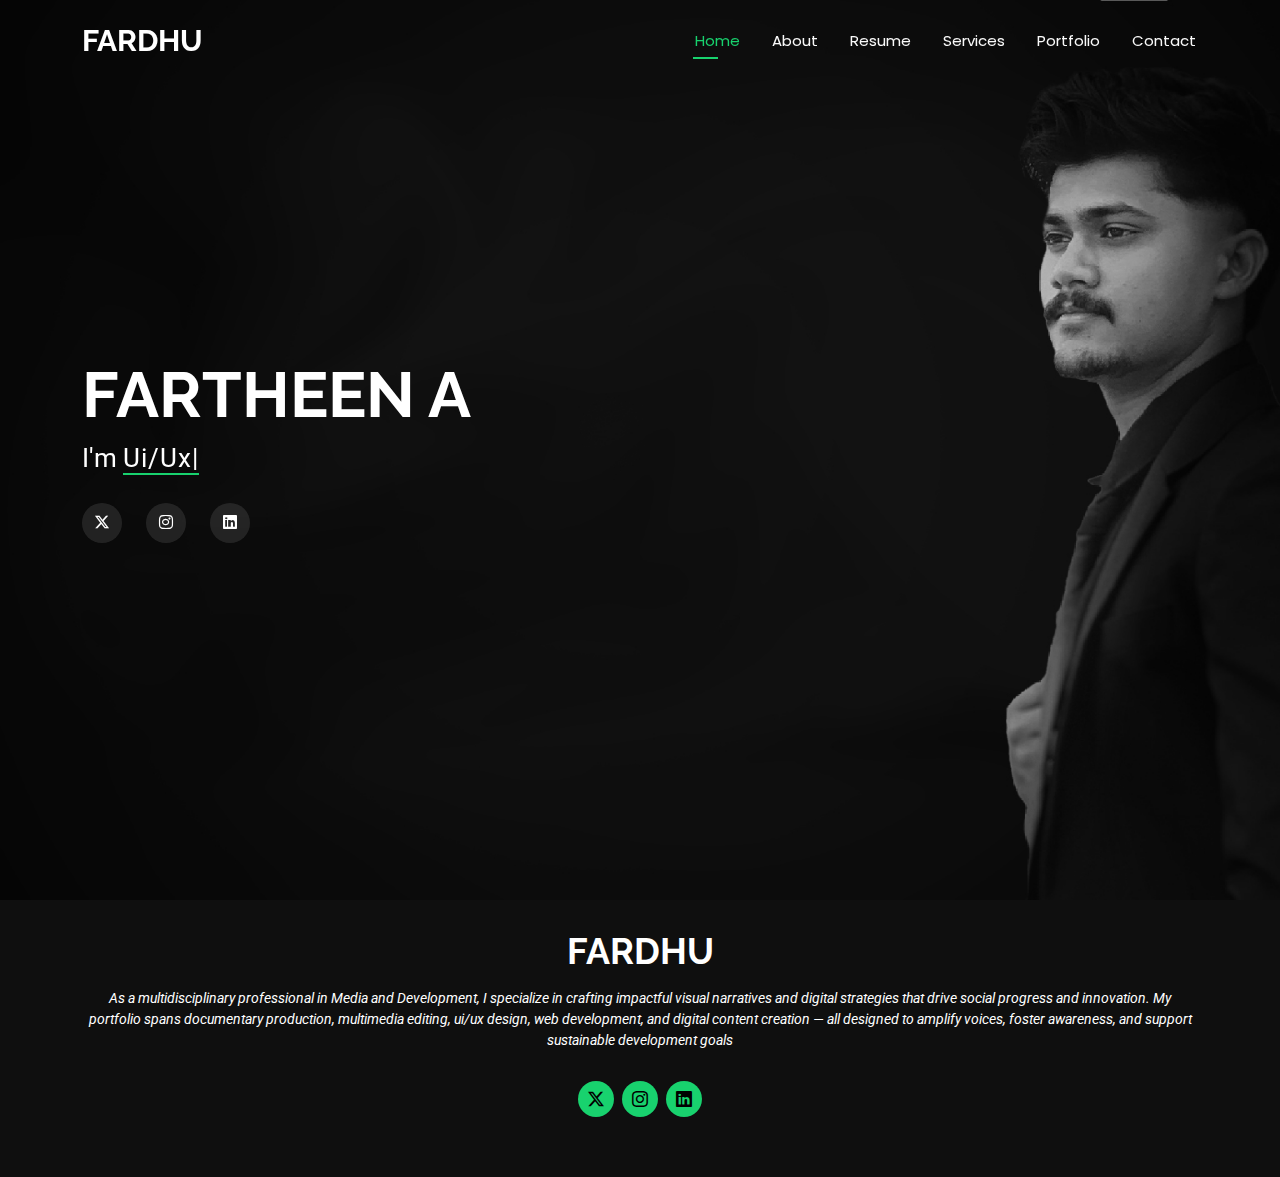
<file: index.html>
<!DOCTYPE html>
<html lang="en">

<head>
  <meta charset="utf-8">
  <meta content="width=device-width, initial-scale=1.0" name="viewport">
  <title>Home</title>
  <meta name="description" content="">
  <meta name="keywords" content="">

  <!-- Favicons -->
  <link href="assets/img/fu.jpg" rel="icon">
  <link href="assets/img/apple-touch-icon.png" rel="apple-touch-icon">

  <!-- Fonts -->
  <link href="https://fonts.googleapis.com" rel="preconnect">
  <link href="https://fonts.gstatic.com" rel="preconnect" crossorigin>
  <link href="https://fonts.googleapis.com/css2?family=Roboto:ital,wght@0,100;0,300;0,400;0,500;0,700;0,900;1,100;1,300;1,400;1,500;1,700;1,900&family=Poppins:ital,wght@0,100;0,200;0,300;0,400;0,500;0,600;0,700;0,800;0,900;1,100;1,200;1,300;1,400;1,500;1,600;1,700;1,800;1,900&family=Raleway:ital,wght@0,100;0,200;0,300;0,400;0,500;0,600;0,700;0,800;0,900;1,100;1,200;1,300;1,400;1,500;1,600;1,700;1,800;1,900&display=swap" rel="stylesheet">

  <!-- Vendor CSS Files -->
  <link href="assets/vendor/bootstrap/css/bootstrap.min.css" rel="stylesheet">
  <link href="assets/vendor/bootstrap-icons/bootstrap-icons.css" rel="stylesheet">
  <link href="assets/vendor/aos/aos.css" rel="stylesheet">
  <link href="assets/vendor/swiper/swiper-bundle.min.css" rel="stylesheet">
  <link href="assets/vendor/glightbox/css/glightbox.min.css" rel="stylesheet">

  <!-- Main CSS File -->
  <link href="assets/css/main.css" rel="stylesheet">

  
</head>

<body class="index-page">

  <header id="header" class="header d-flex align-items-center fixed-top">
    <div class="container-fluid container-xl position-relative d-flex align-items-center justify-content-between">

      <a href="index.html" class="logo d-flex align-items-center">
        <!-- Uncomment the line below if you also wish to use an image logo -->
        <!-- <img src="assets/img/logo.webp" alt=""> -->
        <h1 class="sitename">FARDHU</h1>
      </a>

      <nav id="navmenu" class="navmenu">
        <ul>
          <li><a href="index.html" class="active">Home</a></li>
          <li><a href="about.html">About</a></li>
          <li><a href="resume.html">Resume</a></li>
          <li><a href="services.html">Services</a></li>
          <li><a href="portfolio.html">Portfolio</a></li>
          
          <li><a href="contact.html">Contact</a></li>
        </ul>
        <i class="mobile-nav-toggle d-xl-none bi bi-list"></i>
      </nav>

    </div>
  </header>

  <main class="main">

    <!-- Hero Section -->
    <section id="hero" class="hero section dark-background">
      <div class="overlay" style="background-color: rgba(0, 0, 0, 0.301);">
      <img src="assets/img/Pic 2 (1).jpg" alt="" data-aos="fade-in" >
      </div>

      <div class="container" data-aos="zoom-out" data-aos-delay="100">
        <h2>FARTHEEN A</h2>
        <p>I'm <span class="typed" data-typed-items="Ui/Ux Designer, Web Developer, Web Designer, Video editor, Freelancer, "></span><span class="typed-cursor typed-cursor--blink"></span></p>
        <div class="social-links">
          <a href="https://x.com/fardhu323"><i class="bi bi-twitter-x"></i></a>
          <a href=" https://www.instagram.com/fardhu.__/"><i class="bi bi-instagram"></i></a>
          <a href="https://www.linkedin.com/in/fartheen-a-56745936b"><i class="bi bi-linkedin"></i></a>
        </div>
      </div>

    </section><!-- /Hero Section -->

  </main>

  <footer id="footer" class="footer dark-background">
    <div class="container">
      <h3 class="sitename">FARDHU</h3>
      <p>As a multidisciplinary professional in Media and Development, I specialize in crafting impactful visual narratives and digital strategies that drive social progress and innovation. My portfolio spans documentary production, multimedia editing, ui/ux design, web development, and digital content creation — all designed to amplify voices, foster awareness, and support sustainable development goals</p>
      <div class="social-links d-flex justify-content-center">
        <a href="https://x.com/fardhu323"><i class="bi bi-twitter-x"></i></a>
        <a href="https://www.instagram.com/fardhu.__/"><i class="bi bi-instagram"></i></a>
        <a href="https://www.linkedin.com/in/fartheen-a-56745936b"><i class="bi bi-linkedin"></i></a>
      </div>
     
    </div>
  </footer>

  <!-- Scroll Top -->
  <a href="#" id="scroll-top" class="scroll-top d-flex align-items-center justify-content-center"><i class="bi bi-arrow-up-short"></i></a>

  <!-- Preloader -->
  <div id="preloader"></div>

  <!-- Vendor JS Files -->
  <script src="assets/vendor/bootstrap/js/bootstrap.bundle.min.js"></script>
  <script src="assets/vendor/php-email-form/validate.js"></script>
  <script src="assets/vendor/aos/aos.js"></script>
  <script src="assets/vendor/typed.js/typed.umd.js"></script>
  <script src="assets/vendor/purecounter/purecounter_vanilla.js"></script>
  <script src="assets/vendor/waypoints/noframework.waypoints.js"></script>
  <script src="assets/vendor/swiper/swiper-bundle.min.js"></script>
  <script src="assets/vendor/glightbox/js/glightbox.min.js"></script>
  <script src="assets/vendor/imagesloaded/imagesloaded.pkgd.min.js"></script>
  <script src="assets/vendor/isotope-layout/isotope.pkgd.min.js"></script>

  <!-- Main JS File -->
  <script src="assets/js/main.js"></script>

</body>

</html>
</file>
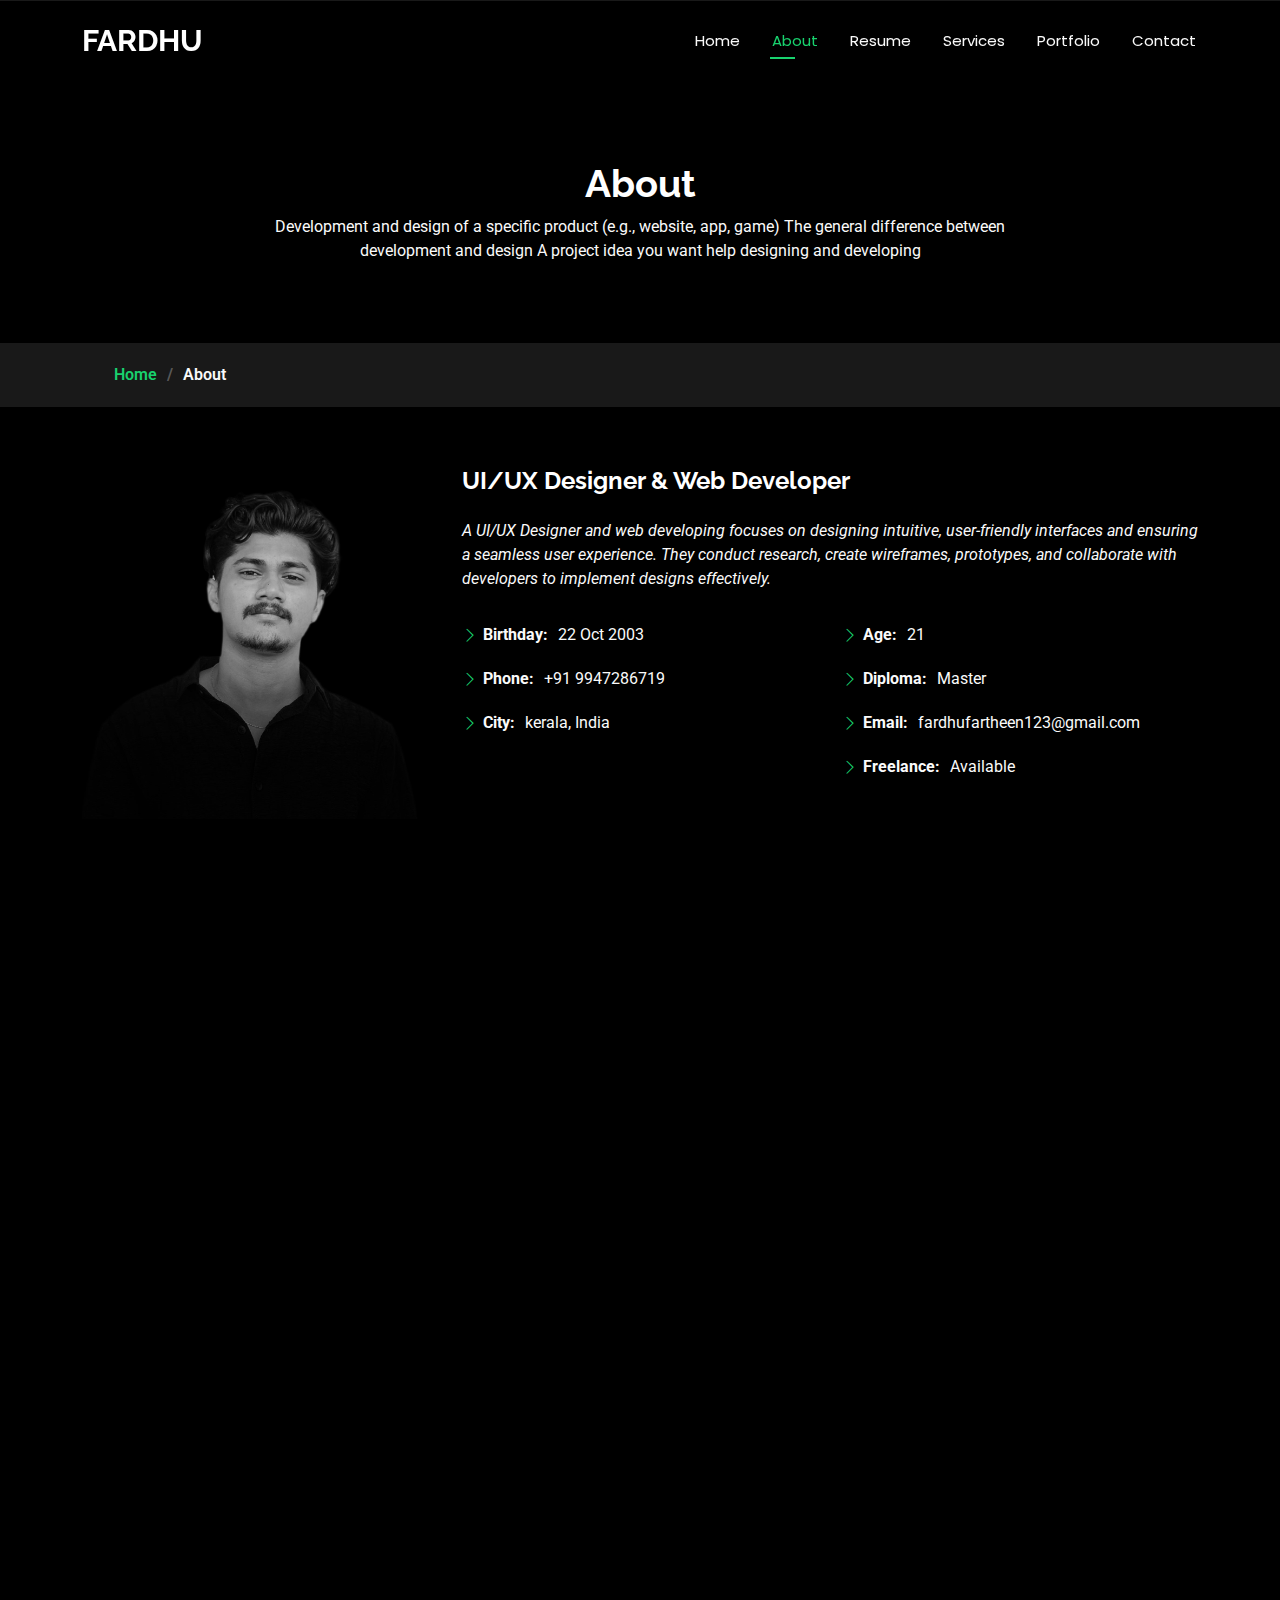
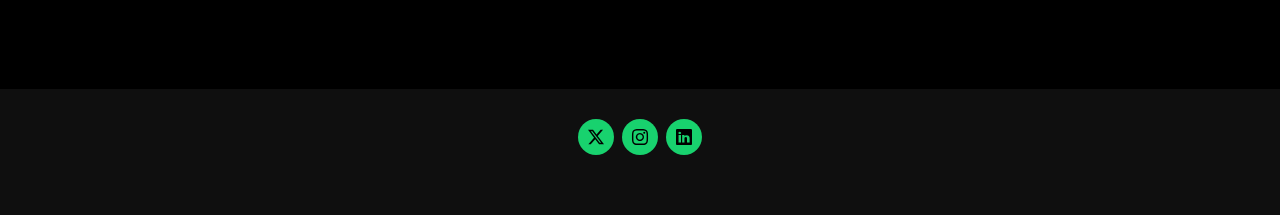
<file: about.html>
<!DOCTYPE html>
<html lang="en">

<head>
  <meta charset="utf-8">
  <meta content="width=device-width, initial-scale=1.0" name="viewport">
  <title>About </title>
  <meta name="description" content="">
  <meta name="keywords" content="">

  <!-- Favicons -->
  <link href="assets/img/fu.jpg" rel="icon">
  <link href="assets/img/apple-touch-icon.png" rel="apple-touch-icon">

  <!-- Fonts -->
  <link href="https://fonts.googleapis.com" rel="preconnect">
  <link href="https://fonts.gstatic.com" rel="preconnect" crossorigin>
  <link href="https://fonts.googleapis.com/css2?family=Roboto:ital,wght@0,100;0,300;0,400;0,500;0,700;0,900;1,100;1,300;1,400;1,500;1,700;1,900&family=Poppins:ital,wght@0,100;0,200;0,300;0,400;0,500;0,600;0,700;0,800;0,900;1,100;1,200;1,300;1,400;1,500;1,600;1,700;1,800;1,900&family=Raleway:ital,wght@0,100;0,200;0,300;0,400;0,500;0,600;0,700;0,800;0,900;1,100;1,200;1,300;1,400;1,500;1,600;1,700;1,800;1,900&display=swap" rel="stylesheet">

  <!-- Vendor CSS Files -->
  <link href="assets/vendor/bootstrap/css/bootstrap.min.css" rel="stylesheet">
  <link href="assets/vendor/bootstrap-icons/bootstrap-icons.css" rel="stylesheet">
  <link href="assets/vendor/aos/aos.css" rel="stylesheet">
  <link href="assets/vendor/swiper/swiper-bundle.min.css" rel="stylesheet">
  <link href="assets/vendor/glightbox/css/glightbox.min.css" rel="stylesheet">

  <!-- Main CSS File -->
  <link href="assets/css/main.css" rel="stylesheet">

  
</head>

<body class="about-page">

  <header id="header" class="header d-flex align-items-center fixed-top">
    <div class="container-fluid container-xl position-relative d-flex align-items-center justify-content-between">

      <a href="index.html" class="logo d-flex align-items-center">
        <!-- Uncomment the line below if you also wish to use an image logo -->
        <!-- <img src="assets/img/logo.webp" alt=""> -->
        <h1 class="sitename">FARDHU</h1>
      </a>

      <nav id="navmenu" class="navmenu">
        <ul>
          <li><a href="index.html">Home</a></li>
          <li><a href="about.html" class="active">About</a></li>
          <li><a href="resume.html">Resume</a></li>
          <li><a href="services.html">Services</a></li>
          <li><a href="portfolio.html">Portfolio</a></li>
          
          <li><a href="contact.html">Contact</a></li>
        </ul>
        <i class="mobile-nav-toggle d-xl-none bi bi-list"></i>
      </nav>

    </div>
  </header>

  <main class="main">

    <!-- Page Title -->
    <div class="page-title" data-aos="fade">
      <div class="heading">
        <div class="container">
          <div class="row d-flex justify-content-center text-center">
            <div class="col-lg-8">
              <h1>About</h1>
              <p class="mb-0">Development and design of a specific product (e.g., website, app, game) The general difference between development and design A project idea you want help designing and developing</p>

            </div>
          </div>
        </div>
      </div>
      <nav class="breadcrumbs">
        <div class="container">
          <ol>
            <li><a href="index.html">Home</a></li>
            <li class="current">About</li>
          </ol>
        </div>
      </nav>
    </div><!-- End Page Title -->

    <!-- About Section -->
    <section id="about" class="about section">

      <div class="container" data-aos="fade-up" data-aos-delay="100">

        <div class="row gy-4 justify-content-center">
          <div class="col-lg-4">
            <img src="assets/img/Pic 1.jpg" class="img-fluid" alt=""  >
          </div>
          <div class="col-lg-8 content">
            <h2>UI/UX Designer &amp; Web Developer </h2>
            <p class="fst-italic py-3">
              A UI/UX Designer and web developing focuses on designing intuitive, user-friendly interfaces and ensuring a seamless user experience. They conduct research, create wireframes, prototypes, and collaborate with developers to implement designs effectively.
            </p>
            <div class="row">
              <div class="col-lg-6">
                <ul>
                  <li><i class="bi bi-chevron-right"></i> <strong>Birthday:</strong> <span>22 Oct 2003</span></li>
                  <li><i class="bi bi-chevron-right"></i> <strong>Phone:</strong> <span>+91 9947286719</span></li>
                  <li><i class="bi bi-chevron-right"></i> <strong>City:</strong> <span>kerala, India</span></li>
                </ul>
              </div>
              <div class="col-lg-6">
                <ul>
                  <li><i class="bi bi-chevron-right"></i> <strong>Age:</strong> <span>21</span></li>
                  <li><i class="bi bi-chevron-right"></i> <strong>Diploma:</strong> <span>Master</span></li>
                  <li><i class="bi bi-chevron-right"></i> <strong>Email:</strong> <span>fardhufartheen123@gmail.com</span></li>
                  <li><i class="bi bi-chevron-right"></i> <strong>Freelance:</strong> <span>Available</span></li>
                </ul>
              </div>
            </div>
            
          </div>
        </div>

      </div>

    </section><!-- /About Section -->

    
    <!-- Skills Section -->
    <section id="skills" class="skills section">

      <!-- Section Title -->
      <div class="container section-title" data-aos="fade-up">
        <h2>Skills</h2>
        <div><span>My</span> <span class="description-title">Skills</span></div>
      </div><!-- End Section Title -->

      <div class="container" data-aos="fade-up" data-aos-delay="100">

        <div class="row skills-content skills-animation">

          <div class="col-lg-6">

            <div class="progress">
              <span class="skill"><span>HTML</span> <i class="val">100%</i></span>
              <div class="progress-bar-wrap">
                <div class="progress-bar" role="progressbar" aria-valuenow="100" aria-valuemin="0" aria-valuemax="100"></div>
              </div>
            </div><!-- End Skills Item -->

            <div class="progress">
              <span class="skill"><span>CSS</span> <i class="val">90%</i></span>
              <div class="progress-bar-wrap">
                <div class="progress-bar" role="progressbar" aria-valuenow="90" aria-valuemin="0" aria-valuemax="100"></div>
              </div>
            </div><!-- End Skills Item -->

            <div class="progress">
              <span class="skill"><span>Django</span> <i class="val">75%</i></span>
              <div class="progress-bar-wrap">
                <div class="progress-bar" role="progressbar" aria-valuenow="75" aria-valuemin="0" aria-valuemax="100"></div>
              </div>
            </div><!-- End Skills Item -->

          </div>

          <div class="col-lg-6">

            <div class="progress">
              <span class="skill"><span>Ui/Ux</span> <i class="val">80%</i></span>
              <div class="progress-bar-wrap">
                <div class="progress-bar" role="progressbar" aria-valuenow="80" aria-valuemin="0" aria-valuemax="100"></div>
              </div>
            </div><!-- End Skills Item -->

            <div class="progress">
              <span class="skill"><span>figma</span> <i class="val">90%</i></span>
              <div class="progress-bar-wrap">
                <div class="progress-bar" role="progressbar" aria-valuenow="90" aria-valuemin="0" aria-valuemax="100"></div>
              </div>
            </div><!-- End Skills Item -->

            <div class="progress">
              <span class="skill"><span>bootstrap</span> <i class="val">85%</i></span>
              <div class="progress-bar-wrap">
                <div class="progress-bar" role="progressbar" aria-valuenow="85" aria-valuemin="0" aria-valuemax="100"></div>
              </div>
            </div><!-- End Skills Item -->

          </div>

        </div>

      </div>

    </section><!-- /Skills Section -->

    <!-- Interests Section -->
    <section id="interests" class="interests section">

      <!-- Section Title -->
      <div class="container section-title" data-aos="fade-up">
        <h2>Features</h2>
        <div><span>I'm</span> <span class="description-title">interested in</span></div>
      </div><!-- End Section Title -->

      <div class="container">

        <div class="row gy-4">

          <div class="col-lg-3 col-md-4" data-aos="fade-up" data-aos-delay="100">
            <div class="features-item">
              <img src="assets/img/figmalogo.png" alt="">
              <h3><a href="" class="stretched-link" style="padding-left: 30px;">Figma</a></h3>
              
            </div>
          </div><!-- End Feature Item -->

          <div class="col-lg-3 col-md-4" data-aos="fade-up" data-aos-delay="200">
            <div class="features-item">
               <img src="assets/img/vsc.png" alt="">
              <h3><a href="" class="stretched-link" style="padding-left: 30px;">Visula Studio Code</a></h3>
            </div>
          </div><!-- End Feature Item -->

          <div class="col-lg-3 col-md-4" data-aos="fade-up" data-aos-delay="300">
            <div class="features-item">
             <img src="assets/img/photoshop.png" alt="">
              <h3><a href="" class="stretched-link" style="padding-left: 30px;">Photoshop</a></h3>
            </div>
          </div><!-- End Feature Item -->

          <div class="col-lg-3 col-md-4" data-aos="fade-up" data-aos-delay="400">
            <div class="features-item">
              <img src="assets/img/filmora.png" alt="">
              <h3><a href="" class="stretched-link" style="padding-left: 30px;">Filmora</a></h3>
              
             
            </div>
          </div><!-- End Feature Item -->

          <div class="col-lg-3 col-md-4" data-aos="fade-up" data-aos-delay="500">
            <div class="features-item">
              <img src="assets/img/afeffects.png" alt="">
              <h3><a href="" class="stretched-link" style="padding-left: 30px;">After Effects</a></h3>
            </div>
          </div><!-- End Feature Item -->

          <div class="col-lg-3 col-md-4" data-aos="fade-up" data-aos-delay="600">
            <div class="features-item">
              <img src="assets/img/illustrator.png" alt="">
              <h3><a href="" class="stretched-link" style="padding-left: 30px;">Adobe Illustrator</a></h3>
            </div>
          </div><!-- End Feature Item -->

          <div class="col-lg-3 col-md-4" data-aos="fade-up" data-aos-delay="700">
            <div class="features-item">
               <img src="assets/img/premier pro.png" alt="">
              <h3><a href="" class="stretched-link" style="padding-left: 30px;">Premier Pro</a></h3>
            </div>
          </div><!-- End Feature Item -->

          <div class="col-lg-3 col-md-4" data-aos="fade-up" data-aos-delay="800">
            <div class="features-item">
               <img src="assets/img/indesign.png" alt="">
              <h3><a href="" class="stretched-link" style="padding-left: 30px;">Indesign</a></h3>
            </div>
          </div><!-- End Feature Item -->

         
        </div>

      </div>

    </section><!-- /Interests Section -->

  
   

  </main>

  <footer id="footer" class="footer dark-background">
    <div class="container">
      
      <div class="social-links d-flex justify-content-center">
        <a href="https://x.com/fardhu323"><i class="bi bi-twitter-x"></i></a>
        <a href=" https://www.instagram.com/fardhu.__/"><i class="bi bi-instagram"></i></a>
        <a href="https://www.linkedin.com/in/fartheen-a-56745936b"><i class="bi bi-linkedin"></i></a>
      </div>
      <div class="container">
        
       
      </div>
    </div>
  </footer>

  <!-- Scroll Top -->
  <a href="#" id="scroll-top" class="scroll-top d-flex align-items-center justify-content-center"><i class="bi bi-arrow-up-short"></i></a>

  <!-- Preloader -->
  <div id="preloader"></div>

  <!-- Vendor JS Files -->
  <script src="assets/vendor/bootstrap/js/bootstrap.bundle.min.js"></script>
  <script src="assets/vendor/php-email-form/validate.js"></script>
  <script src="assets/vendor/aos/aos.js"></script>
  <script src="assets/vendor/typed.js/typed.umd.js"></script>
  <script src="assets/vendor/purecounter/purecounter_vanilla.js"></script>
  <script src="assets/vendor/waypoints/noframework.waypoints.js"></script>
  <script src="assets/vendor/swiper/swiper-bundle.min.js"></script>
  <script src="assets/vendor/glightbox/js/glightbox.min.js"></script>
  <script src="assets/vendor/imagesloaded/imagesloaded.pkgd.min.js"></script>
  <script src="assets/vendor/isotope-layout/isotope.pkgd.min.js"></script>

  <!-- Main JS File -->
  <script src="assets/js/main.js"></script>

</body>

</html>
</file>
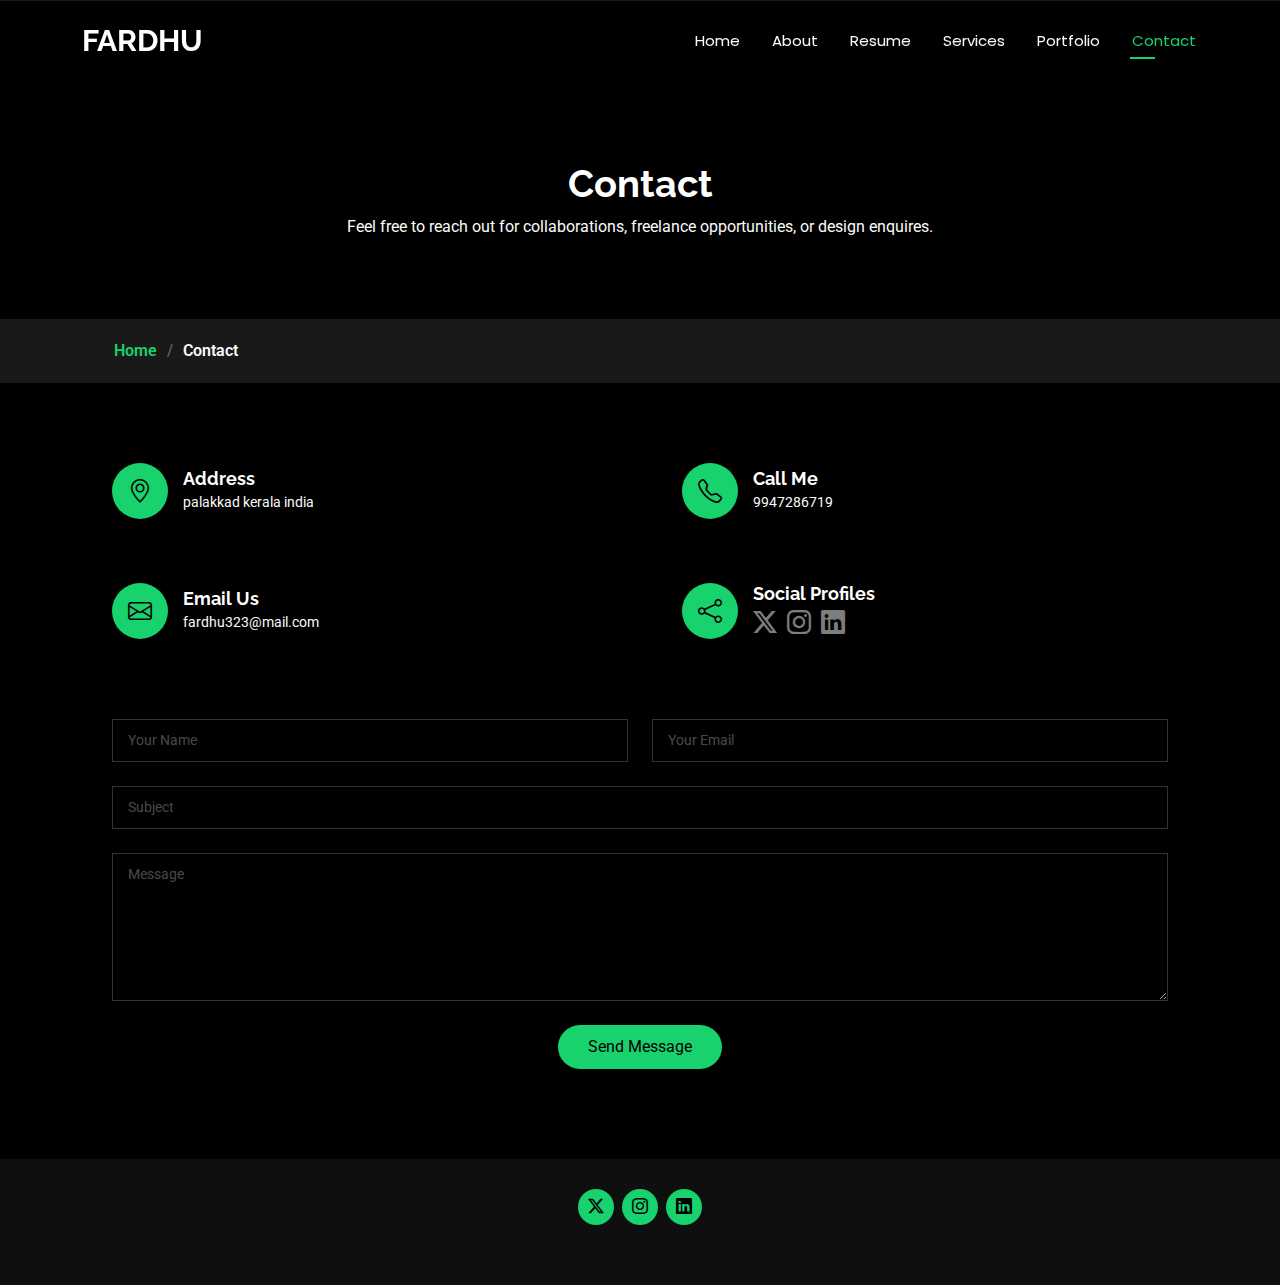
<file: contact.html>
<!DOCTYPE html>
<html lang="en">

<head>
  <meta charset="utf-8">
  <meta content="width=device-width, initial-scale=1.0" name="viewport">
  <title>Contact </title>
  <meta name="description" content="">
  <meta name="keywords" content="">

  <!-- Favicons -->
  <link href="assets/img/fu.jpg" rel="icon">
  <link href="assets/img/apple-touch-icon.png" rel="apple-touch-icon">

  <!-- Fonts -->
  <link href="https://fonts.googleapis.com" rel="preconnect">
  <link href="https://fonts.gstatic.com" rel="preconnect" crossorigin>
  <link href="https://fonts.googleapis.com/css2?family=Roboto:ital,wght@0,100;0,300;0,400;0,500;0,700;0,900;1,100;1,300;1,400;1,500;1,700;1,900&family=Poppins:ital,wght@0,100;0,200;0,300;0,400;0,500;0,600;0,700;0,800;0,900;1,100;1,200;1,300;1,400;1,500;1,600;1,700;1,800;1,900&family=Raleway:ital,wght@0,100;0,200;0,300;0,400;0,500;0,600;0,700;0,800;0,900;1,100;1,200;1,300;1,400;1,500;1,600;1,700;1,800;1,900&display=swap" rel="stylesheet">

  <!-- Vendor CSS Files -->
  <link href="assets/vendor/bootstrap/css/bootstrap.min.css" rel="stylesheet">
  <link href="assets/vendor/bootstrap-icons/bootstrap-icons.css" rel="stylesheet">
  <link href="assets/vendor/aos/aos.css" rel="stylesheet">
  <link href="assets/vendor/swiper/swiper-bundle.min.css" rel="stylesheet">
  <link href="assets/vendor/glightbox/css/glightbox.min.css" rel="stylesheet">

  <!-- Main CSS File -->
  <link href="assets/css/main.css" rel="stylesheet">

 
</head>

<body class="contact-page">

  <header id="header" class="header d-flex align-items-center fixed-top">
    <div class="container-fluid container-xl position-relative d-flex align-items-center justify-content-between">

      <a href="index.html" class="logo d-flex align-items-center">
        <!-- Uncomment the line below if you also wish to use an image logo -->
        <!-- <img src="assets/img/logo.webp" alt=""> -->
        <h1 class="sitename">FARDHU</h1>
      </a>

      <nav id="navmenu" class="navmenu">
        <ul>
          <li><a href="index.html">Home</a></li>
          <li><a href="about.html">About</a></li>
          <li><a href="resume.html">Resume</a></li>
          <li><a href="services.html">Services</a></li>
          <li><a href="portfolio.html">Portfolio</a></li>
          
          <li><a href="contact.html" class="active">Contact</a></li>
        </ul>
        <i class="mobile-nav-toggle d-xl-none bi bi-list"></i>
      </nav>

    </div>
  </header>

  <main class="main">

    <!-- Page Title -->
    <div class="page-title" data-aos="fade">
      <div class="heading">
        <div class="container">
          <div class="row d-flex justify-content-center text-center">
            <div class="col-lg-8">
              <h1>Contact</h1>
              <p class="mb-0">Feel free to reach out for collaborations, freelance opportunities, or design enquires.</p>
            </div>
          </div>
        </div>
      </div>
      <nav class="breadcrumbs">
        <div class="container">
          <ol>
            <li><a href="index.html">Home</a></li>
            <li class="current">Contact</li>
          </ol>
        </div>
      </nav>
    </div><!-- End Page Title -->

    <!-- Contact Section -->
    <section id="contact" class="contact section">

      <div class="container" data-aos="fade-up" data-aos-delay="100">

        <div class="row gy-4">

          <div class="col-md-6">
            <div class="info-item d-flex align-items-center" data-aos="fade-up" data-aos-delay="200">
              <i class="icon bi bi-geo-alt flex-shrink-0"></i>
              <div>
                <h3>Address</h3>
                <p>palakkad kerala india </p>
              </div>
            </div>
          </div><!-- End Info Item -->

          <div class="col-md-6">
            <div class="info-item d-flex align-items-center" data-aos="fade-up" data-aos-delay="300">
              <i class="icon bi bi-telephone flex-shrink-0"></i>
              <div>
                <h3>Call Me</h3>
                <p>9947286719</p>
              </div>
            </div>
          </div><!-- End Info Item -->

          <div class="col-md-6">
            <div class="info-item d-flex align-items-center" data-aos="fade-up" data-aos-delay="400">
              <i class="icon bi bi-envelope flex-shrink-0"></i>
              <div>
                <h3>Email Us</h3>
                <p>fardhu323@mail.com</p>
              </div>
            </div>
          </div><!-- End Info Item -->

          <div class="col-md-6">
            <div class="info-item d-flex align-items-center" data-aos="fade-up" data-aos-delay="500">
              <i class="icon bi bi-share flex-shrink-0"></i>
              <div>
                <h3>Social Profiles</h3>
                <div class="social-links">
                  <a href="https://x.com/fardhu323"><i class="bi bi-twitter-x"></i></a>
                  <a href="https://www.instagram.com/fardhu.__/"><i class="bi bi-instagram"></i></a>
                  <a href="https://www.linkedin.com/in/fartheen-a-56745936b"><i class="bi bi-linkedin"></i></a>
                </div>
              </div>
            </div>
          </div><!-- End Info Item -->

        </div>

        <form action="forms/contact.php" method="post" class="php-email-form" data-aos="fade-up" data-aos-delay="600">
          <div class="row gy-4">

            <div class="col-md-6">
              <input type="text" name="name" class="form-control" placeholder="Your Name" required="">
            </div>

            <div class="col-md-6 ">
              <input type="email" class="form-control" name="email" placeholder="Your Email" required="">
            </div>

            <div class="col-md-12">
              <input type="text" class="form-control" name="subject" placeholder="Subject" required="">
            </div>

            <div class="col-md-12">
              <textarea class="form-control" name="message" rows="6" placeholder="Message" required=""></textarea>
            </div>

            <div class="col-md-12 text-center">
              <div class="loading">Loading</div>
              <div class="error-message"></div>
              <div class="sent-message">Your message has been sent. Thank you!</div>

              <button type="submit">Send Message</button>
            </div>

          </div>
        </form><!-- End Contact Form -->

      </div>

    </section><!-- /Contact Section -->

  </main>

  <footer id="footer" class="footer dark-background">
    <div class="container">
     
      <div class="social-links d-flex justify-content-center">
        <a href="https://x.com/fardhu323"><i class="bi bi-twitter-x"></i></a>
        <a href=" https://www.instagram.com/fardhu.__/"><i class="bi bi-instagram"></i></a>
        <a href="https://www.linkedin.com/in/fartheen-a-56745936b"><i class="bi bi-linkedin"></i></a>
      </div>
      
    </div>
  </footer>

  <!-- Scroll Top -->
  <a href="#" id="scroll-top" class="scroll-top d-flex align-items-center justify-content-center"><i class="bi bi-arrow-up-short"></i></a>

  <!-- Preloader -->
  <div id="preloader"></div>

  <!-- Vendor JS Files -->
  <script src="assets/vendor/bootstrap/js/bootstrap.bundle.min.js"></script>
  <script src="assets/vendor/php-email-form/validate.js"></script>
  <script src="assets/vendor/aos/aos.js"></script>
  <script src="assets/vendor/typed.js/typed.umd.js"></script>
  <script src="assets/vendor/purecounter/purecounter_vanilla.js"></script>
  <script src="assets/vendor/waypoints/noframework.waypoints.js"></script>
  <script src="assets/vendor/swiper/swiper-bundle.min.js"></script>
  <script src="assets/vendor/glightbox/js/glightbox.min.js"></script>
  <script src="assets/vendor/imagesloaded/imagesloaded.pkgd.min.js"></script>
  <script src="assets/vendor/isotope-layout/isotope.pkgd.min.js"></script>

  <!-- Main JS File -->
  <script src="assets/js/main.js"></script>

</body>

</html>
</file>
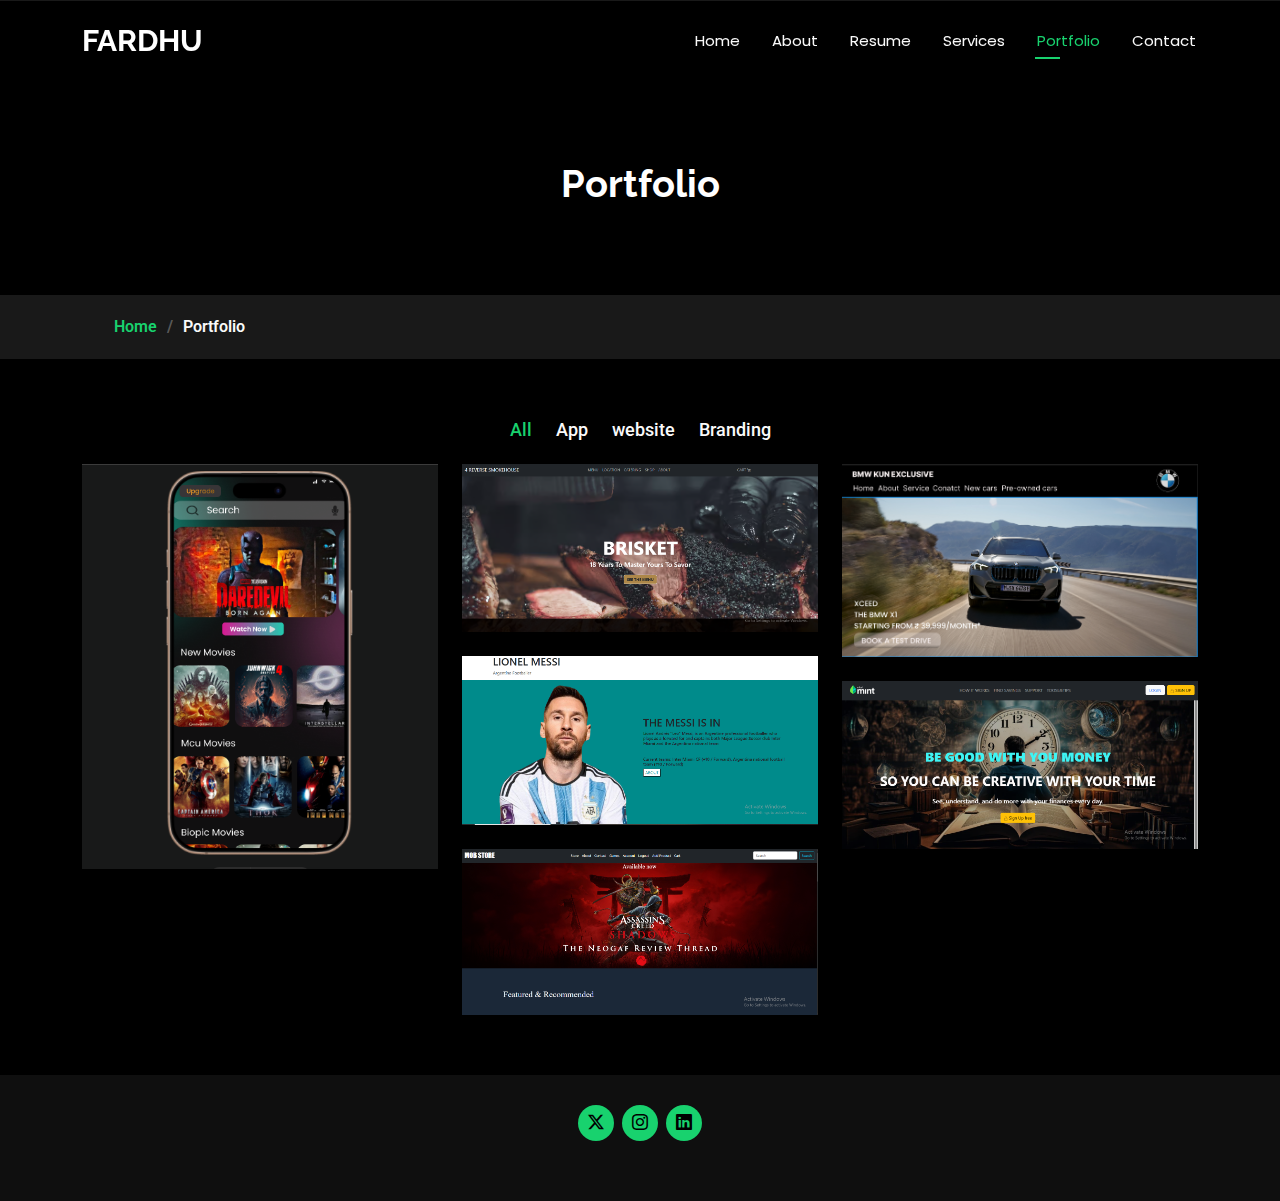
<file: portfolio.html>
<!DOCTYPE html>
<html lang="en">

<head>
  <meta charset="utf-8">
  <meta content="width=device-width, initial-scale=1.0" name="viewport">
  <title>Portfolio </title>
  <meta name="description" content="">
  <meta name="keywords" content="">

  <!-- Favicons -->
  <link href="assets/img/fu.jpg" rel="icon">
  <link href="assets/img/apple-touch-icon.png" rel="apple-touch-icon">

  <!-- Fonts -->
  <link href="https://fonts.googleapis.com" rel="preconnect">
  <link href="https://fonts.gstatic.com" rel="preconnect" crossorigin>
  <link href="https://fonts.googleapis.com/css2?family=Roboto:ital,wght@0,100;0,300;0,400;0,500;0,700;0,900;1,100;1,300;1,400;1,500;1,700;1,900&family=Poppins:ital,wght@0,100;0,200;0,300;0,400;0,500;0,600;0,700;0,800;0,900;1,100;1,200;1,300;1,400;1,500;1,600;1,700;1,800;1,900&family=Raleway:ital,wght@0,100;0,200;0,300;0,400;0,500;0,600;0,700;0,800;0,900;1,100;1,200;1,300;1,400;1,500;1,600;1,700;1,800;1,900&display=swap" rel="stylesheet">

  <!-- Vendor CSS Files -->
  <link href="assets/vendor/bootstrap/css/bootstrap.min.css" rel="stylesheet">
  <link href="assets/vendor/bootstrap-icons/bootstrap-icons.css" rel="stylesheet">
  <link href="assets/vendor/aos/aos.css" rel="stylesheet">
  <link href="assets/vendor/swiper/swiper-bundle.min.css" rel="stylesheet">
  <link href="assets/vendor/glightbox/css/glightbox.min.css" rel="stylesheet">

  <!-- Main CSS File -->
  <link href="assets/css/main.css" rel="stylesheet">

 
</head>

<body class="portfolio-page">

  <header id="header" class="header d-flex align-items-center fixed-top">
    <div class="container-fluid container-xl position-relative d-flex align-items-center justify-content-between">

      <a href="index.html" class="logo d-flex align-items-center">
        <!-- Uncomment the line below if you also wish to use an image logo -->
        <!-- <img src="assets/img/logo.webp" alt=""> -->
        <h1 class="sitename">FARDHU</h1>
      </a>

      <nav id="navmenu" class="navmenu">
        <ul>
          <li><a href="index.html">Home</a></li>
          <li><a href="about.html">About</a></li>
          <li><a href="resume.html">Resume</a></li>
          <li><a href="services.html">Services</a></li>
          <li><a href="portfolio.html" class="active">Portfolio</a></li>
          
          <li><a href="contact.html">Contact</a></li>
        </ul>
        <i class="mobile-nav-toggle d-xl-none bi bi-list"></i>
      </nav>

    </div>
  </header>

  <main class="main">

    <!-- Page Title -->
    <div class="page-title" data-aos="fade">
      <div class="heading">
        <div class="container">
          <div class="row d-flex justify-content-center text-center">
            <div class="col-lg-8">
              <h1>Portfolio</h1>
             
            </div>
          </div>
        </div>
      </div>
      <nav class="breadcrumbs">
        <div class="container">
          <ol>
            <li><a href="index.html">Home</a></li>
            <li class="current">Portfolio</li>
          </ol>
        </div>
      </nav>
    </div><!-- End Page Title -->

    <!-- Portfolio Section -->
    <section id="portfolio" class="portfolio section">

      <div class="container">

        <div class="isotope-layout" data-default-filter="*" data-layout="masonry" data-sort="original-order">

          <ul class="portfolio-filters isotope-filters" data-aos="fade-up" data-aos-delay="100">
            <li data-filter="*" class="filter-active">All</li>
            <li data-filter=".filter-app">App</li>
            <li data-filter=".filter-product">website</li>
            <li data-filter=".filter-branding">Branding</li>
            
          </ul><!-- End Portfolio Filters -->

          <div class="row gy-4 isotope-container" data-aos="fade-up" data-aos-delay="200">

            <div class="col-lg-4 col-md-6 portfolio-item isotope-item filter-app">
              <div class="portfolio-content h-100">
                <img src="assets/img/portfolio/app.PNG" class="img-fluid" alt="">
                <div class="portfolio-info">
                  <h4>App 1</h4>
                  <a href="assets/img/portfolio/app.PNG" title="App 1" data-gallery="portfolio-gallery-app" class="glightbox preview-link"><i class="bi bi-zoom-in"></i></a>
                  <a href="https://www.figma.com/proto/R93r3k5FjTkQEmcCljt4Cg/pro1?node-id=1-4&starting-point-node-id=1%3A4" title="More Details" class="details-link"><i class="bi bi-link-45deg"></i></a>
                </div>
              </div>
            </div><!-- End Portfolio Item -->

            <div class="col-lg-4 col-md-6 portfolio-item isotope-item filter-product">
              <div class="portfolio-content h-100">
                <img src="assets/img/portfolio/brisket.PNG" class="img-fluid" alt="">
                <div class="portfolio-info">
                  <h4>Website</h4>
                  <a href="assets/img/portfolio/brisket.PNG" title="Product 1" data-gallery="portfolio-gallery-product" class="glightbox preview-link"><i class="bi bi-zoom-in"></i></a>
                  <a href="https://fardhu.github.io/Brisket-/" title="More Details" class="details-link"><i class="bi bi-link-45deg"></i></a>
                </div>
              </div>
            </div><!-- End Portfolio Item -->
            <div class="col-lg-4 col-md-6 portfolio-item isotope-item filter-product">
              <div class="portfolio-content h-100">
                <img src="assets/img/portfolio/bmw.PNG" class="img-fluid" alt="">
                <div class="portfolio-info">
                  <h4>Website</h4>
                  <a href="assets/img/portfolio/bmw.PNG" title="Product 1" data-gallery="portfolio-gallery-product" class="glightbox preview-link"><i class="bi bi-zoom-in"></i></a>
                  <a href="https://www.figma.com/proto/4eObeBpaZe0nFXrdv5ifwF/Untitled?node-id=1-2" title="More Details" class="details-link"><i class="bi bi-link-45deg"></i></a>
                </div>
              </div>
            </div><!-- End Portfolio Item -->

            <div class="col-lg-4 col-md-6 portfolio-item isotope-item filter-branding">
              <div class="portfolio-content h-100">
                <img src="assets/img/portfolio/messi p.PNG" class="img-fluid" alt="">
                <div class="portfolio-info">
                  <h4>Branding 1</h4>
                  <p></p>
                  <a href="assets/img/portfolio/messi p.PNG" title="Branding 1" data-gallery="portfolio-gallery-branding" class="glightbox preview-link"><i class="bi bi-zoom-in"></i></a>
                  <a href="https://fardhu.github.io/LM10/" title="More Details" class="details-link"><i class="bi bi-link-45deg"></i></a>
                </div>
              </div>
            </div><!-- End Portfolio Item -->

            
            

            <div class="col-lg-4 col-md-6 portfolio-item isotope-item filter-product">
              <div class="portfolio-content h-100">
                <img src="assets/img/portfolio/mint.PNG" class="img-fluid" alt="">
                <div class="portfolio-info">
                  <h4>Branding 2</h4>
                  <a href="assets/img/portfolio/mint.PNG" title="Branding 2" data-gallery="portfolio-gallery-branding" class="glightbox preview-link"><i class="bi bi-zoom-in"></i></a>
                  <a href="https://fardhu.github.io/Mintpro/" title="More Details" class="details-link"><i class="bi bi-link-45deg"></i></a>
                </div>
              </div>
            </div><!-- End Portfolio Item -->

           

           
            <div class="col-lg-4 col-md-6 portfolio-item isotope-item filter-product">
              <div class="portfolio-content h-100">
                <img src="assets/img/portfolio/mob.PNG" class="img-fluid" alt="">
                <div class="portfolio-info">
                  <h4>Website 3</h4>
                  <a href="assets/img/portfolio/portfolio-9.webp" title="Branding 2" data-gallery="portfolio-gallery-branding" class="glightbox preview-link"><i class="bi bi-zoom-in"></i></a>
                  <a href="https://fardhu.pythonanywhere.com/" title="More Details" class="details-link"><i class="bi bi-link-45deg"></i></a>
                </div>
              </div>
            </div><!-- End Portfolio Item -->

           

          </div><!-- End Portfolio Container -->

        </div>

      </div>

    </section><!-- /Portfolio Section -->

  </main>

  <footer id="footer" class="footer dark-background">
    <div class="container">
     
      <div class="social-links d-flex justify-content-center">
        <a href="https://x.com/fardhu323"><i class="bi bi-twitter-x"></i></a>
        <a href="https://www.instagram.com/fardhu.__/"><i class="bi bi-instagram"></i></a>
        <a href="https://www.linkedin.com/in/fartheen-a-56745936b"><i class="bi bi-linkedin"></i></a>
      </div>
     
    </div>
  </footer>

  <!-- Scroll Top -->
  <a href="#" id="scroll-top" class="scroll-top d-flex align-items-center justify-content-center"><i class="bi bi-arrow-up-short"></i></a>

  <!-- Preloader -->
  <div id="preloader"></div>

  <!-- Vendor JS Files -->
  <script src="assets/vendor/bootstrap/js/bootstrap.bundle.min.js"></script>
  <script src="assets/vendor/php-email-form/validate.js"></script>
  <script src="assets/vendor/aos/aos.js"></script>
  <script src="assets/vendor/typed.js/typed.umd.js"></script>
  <script src="assets/vendor/purecounter/purecounter_vanilla.js"></script>
  <script src="assets/vendor/waypoints/noframework.waypoints.js"></script>
  <script src="assets/vendor/swiper/swiper-bundle.min.js"></script>
  <script src="assets/vendor/glightbox/js/glightbox.min.js"></script>
  <script src="assets/vendor/imagesloaded/imagesloaded.pkgd.min.js"></script>
  <script src="assets/vendor/isotope-layout/isotope.pkgd.min.js"></script>

  <!-- Main JS File -->
  <script src="assets/js/main.js"></script>

</body>

</html>
</file>
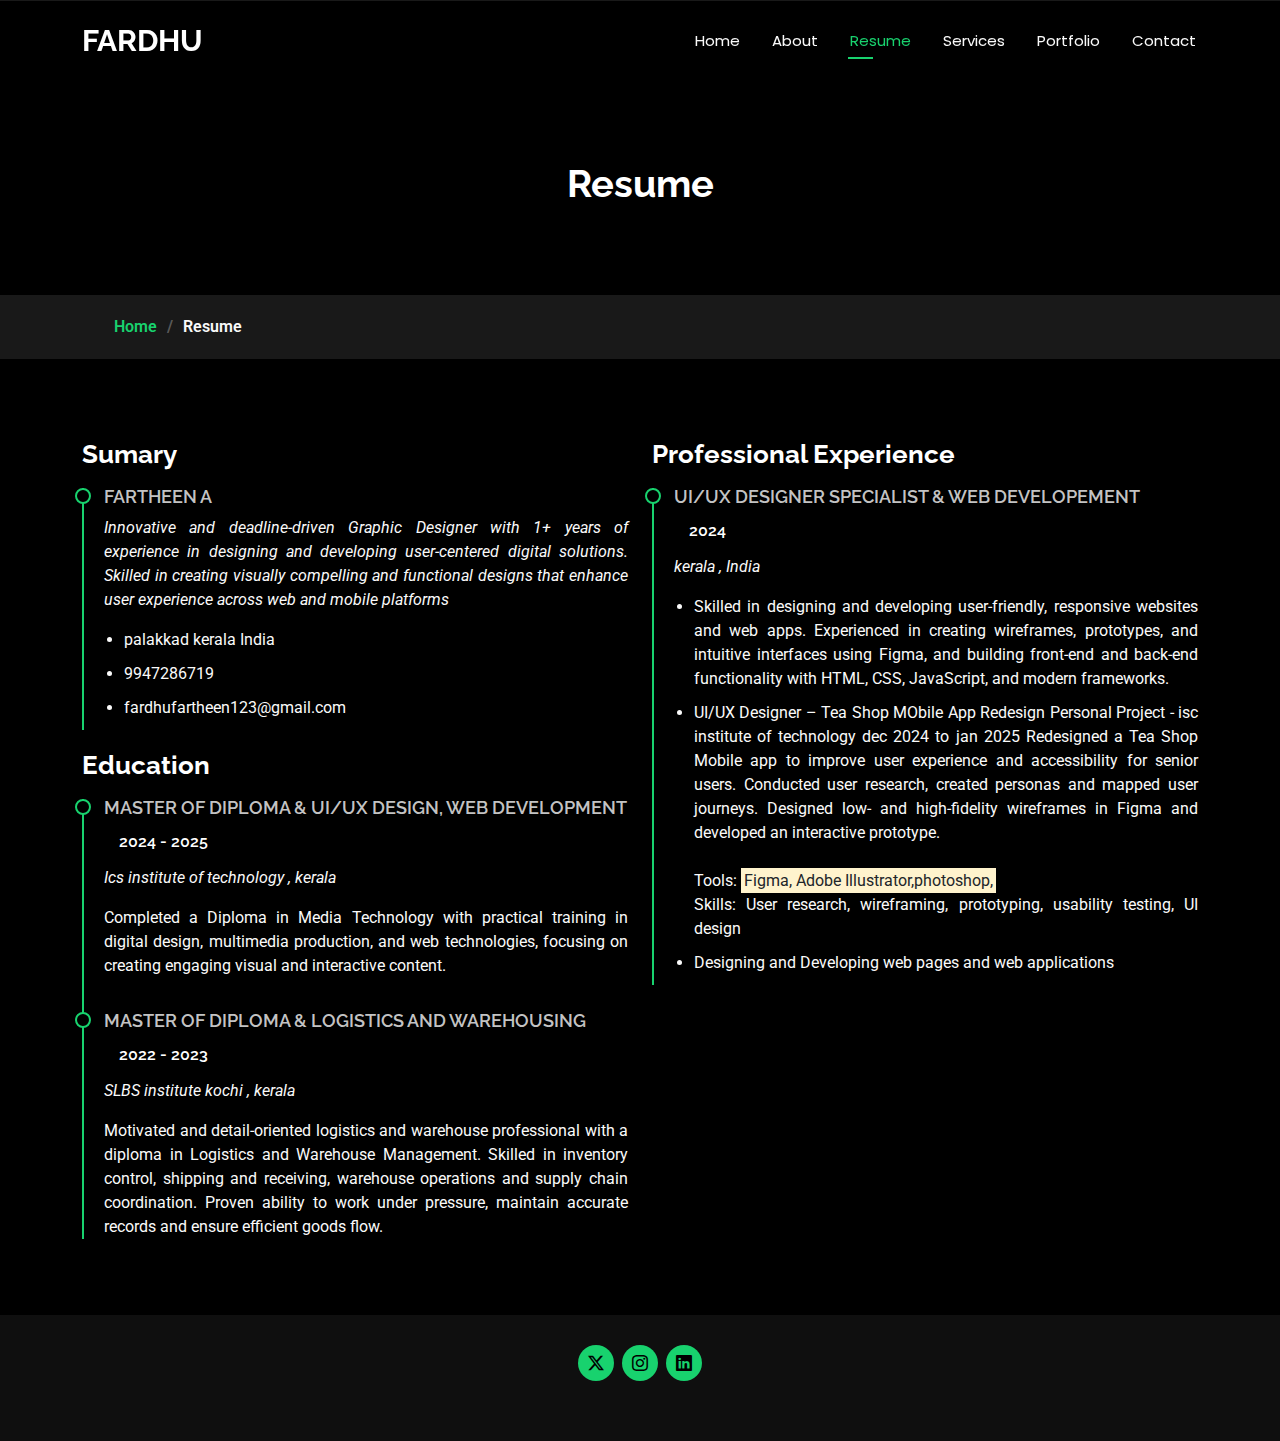
<file: resume.html>
<!DOCTYPE html>
<html lang="en">

<head>
  <meta charset="utf-8">
  <meta content="width=device-width, initial-scale=1.0" name="viewport">
  <title>Resume </title>
  <meta name="description" content="">
  <meta name="keywords" content="">

  <!-- Favicons -->
  <link href="assets/img/fu.jpg" rel="icon">
  <link href="assets/img/apple-touch-icon.png" rel="apple-touch-icon">

  <!-- Fonts -->
  <link href="https://fonts.googleapis.com" rel="preconnect">
  <link href="https://fonts.gstatic.com" rel="preconnect" crossorigin>
  <link href="https://fonts.googleapis.com/css2?family=Roboto:ital,wght@0,100;0,300;0,400;0,500;0,700;0,900;1,100;1,300;1,400;1,500;1,700;1,900&family=Poppins:ital,wght@0,100;0,200;0,300;0,400;0,500;0,600;0,700;0,800;0,900;1,100;1,200;1,300;1,400;1,500;1,600;1,700;1,800;1,900&family=Raleway:ital,wght@0,100;0,200;0,300;0,400;0,500;0,600;0,700;0,800;0,900;1,100;1,200;1,300;1,400;1,500;1,600;1,700;1,800;1,900&display=swap" rel="stylesheet">

  <!-- Vendor CSS Files -->
  <link href="assets/vendor/bootstrap/css/bootstrap.min.css" rel="stylesheet">
  <link href="assets/vendor/bootstrap-icons/bootstrap-icons.css" rel="stylesheet">
  <link href="assets/vendor/aos/aos.css" rel="stylesheet">
  <link href="assets/vendor/swiper/swiper-bundle.min.css" rel="stylesheet">
  <link href="assets/vendor/glightbox/css/glightbox.min.css" rel="stylesheet">

  <!-- Main CSS File -->
  <link href="assets/css/main.css" rel="stylesheet">

 
</head>

<body class="resume-page">

  <header id="header" class="header d-flex align-items-center fixed-top">
    <div class="container-fluid container-xl position-relative d-flex align-items-center justify-content-between">

      <a href="index.html" class="logo d-flex align-items-center">
        <!-- Uncomment the line below if you also wish to use an image logo -->
        <!-- <img src="assets/img/logo.webp" alt=""> -->
        <h1 class="sitename">FARDHU</h1>
      </a>

      <nav id="navmenu" class="navmenu">
        <ul>
          <li><a href="index.html">Home</a></li>
          <li><a href="about.html">About</a></li>
          <li><a href="resume.html" class="active">Resume</a></li>
          <li><a href="services.html">Services</a></li>
          <li><a href="portfolio.html">Portfolio</a></li>
          
          <li><a href="contact.html">Contact</a></li>
        </ul>
        <i class="mobile-nav-toggle d-xl-none bi bi-list"></i>
      </nav>

    </div>
  </header>

  <main class="main">

    <!-- Page Title -->
    <div class="page-title" data-aos="fade">
      <div class="heading">
        <div class="container">
          <div class="row d-flex justify-content-center text-center">
            <div class="col-lg-8">
              <h1>Resume</h1>
              
            </div>
          </div>
        </div>
      </div>
      <nav class="breadcrumbs">
        <div class="container">
          <ol>
            <li><a href="index.html">Home</a></li>
            <li class="current">Resume</li>
          </ol>
        </div>
      </nav>
    </div><!-- End Page Title -->

    <!-- Resume Section -->
    <section id="resume" class="resume section">

      <div class="container">

        <div class="row" style="text-align: justify;">

          <div class="col-lg-6" data-aos="fade-up" data-aos-delay="100">
            <h3 class="resume-title">Sumary</h3>

            <div class="resume-item pb-0" >
              <h4>FARTHEEN A </h4>
              <p><em>Innovative and deadline-driven Graphic Designer with 1+ years of experience in designing and developing user-centered digital solutions. Skilled in creating visually compelling and functional designs that enhance user experience across web and mobile platforms</em></p>
              <ul>
                <li>palakkad kerala India</li>
                <li>9947286719</li>
                <li>fardhufartheen123@gmail.com</li>
              </ul>
            </div><!-- Edn Resume Item -->

            <h3 class="resume-title">Education</h3>
            <div class="resume-item" >
              <h4>Master of Diploma &amp; Ui/Ux Design, web development</h4>
              <h5>2024 - 2025</h5>
              <p><em>Ics institute of technology , kerala</em></p>
              <p>Completed a Diploma in Media Technology with practical training in digital design, multimedia production, and web technologies, focusing on creating engaging visual and interactive content.</p>
            </div><!-- Edn Resume Item -->
            <div class="resume-item">
              <h4>Master of Diploma &amp; logistics and warehousing</h4>
              <h5>2022 - 2023</h5>
              <p><em>SLBS institute kochi , kerala</em></p>
              <p>Motivated and detail-oriented logistics and warehouse professional with a diploma in Logistics and Warehouse Management. Skilled in inventory control, shipping and receiving, warehouse operations and supply chain coordination. Proven ability to work under pressure, maintain accurate records and ensure efficient goods flow.</p>
            </div><!-- Edn Resume Item -->


            

          </div>

          <div class="col-lg-6" data-aos="fade-up" data-aos-delay="200">
            <h3 class="resume-title">Professional Experience</h3>
            <div class="resume-item">
              <h4>Ui/UX Designer specialist &amp; web developement</h4>
              <h5>2024 </h5>
              <p><em>kerala , India </em></p>
              <ul>
                <li>Skilled in designing and developing user-friendly, responsive websites and web apps. Experienced in creating wireframes, prototypes, and intuitive interfaces using Figma, and building front-end and back-end functionality with HTML, CSS, JavaScript, and modern frameworks.</li>
                <li>UI/UX Designer – Tea Shop MObile App Redesign
                    Personal Project - isc institute of technology dec 2024 to jan 2025
                    Redesigned a Tea Shop Mobile app to improve user experience and accessibility for senior users. Conducted user research, created personas and mapped user journeys. Designed low- and high-fidelity wireframes in Figma and developed an interactive prototype.<br><br>

                    Tools: <mark> Figma, Adobe Illustrator,photoshop, </mark> <br>
                    Skills: User research, wireframing, prototyping, usability testing, UI design </li>
                <li>Designing and Developing web pages and web applications</li>
              </ul>
            </div><!-- Edn Resume Item -->

           

          </div>

        </div>

      </div>

    </section><!-- /Resume Section -->

  </main>

  <footer id="footer" class="footer dark-background">
    <div class="container">
      
      <div class="social-links d-flex justify-content-center">
        <a href="https://x.com/fardhu323"><i class="bi bi-twitter-x"></i></a>
        <a href=" https://www.instagram.com/fardhu.__/"><i class="bi bi-instagram"></i></a>
        <a href="https://www.linkedin.com/in/fartheen-a-56745936b"><i class="bi bi-linkedin"></i></a>
      </div>
      
    </div>
  </footer>

  <!-- Scroll Top -->
  <a href="#" id="scroll-top" class="scroll-top d-flex align-items-center justify-content-center"><i class="bi bi-arrow-up-short"></i></a>

  <!-- Preloader -->
  <div id="preloader"></div>

  <!-- Vendor JS Files -->
  <script src="assets/vendor/bootstrap/js/bootstrap.bundle.min.js"></script>
  <script src="assets/vendor/php-email-form/validate.js"></script>
  <script src="assets/vendor/aos/aos.js"></script>
  <script src="assets/vendor/typed.js/typed.umd.js"></script>
  <script src="assets/vendor/purecounter/purecounter_vanilla.js"></script>
  <script src="assets/vendor/waypoints/noframework.waypoints.js"></script>
  <script src="assets/vendor/swiper/swiper-bundle.min.js"></script>
  <script src="assets/vendor/glightbox/js/glightbox.min.js"></script>
  <script src="assets/vendor/imagesloaded/imagesloaded.pkgd.min.js"></script>
  <script src="assets/vendor/isotope-layout/isotope.pkgd.min.js"></script>

  <!-- Main JS File -->
  <script src="assets/js/main.js"></script>

</body>

</html>
</file>
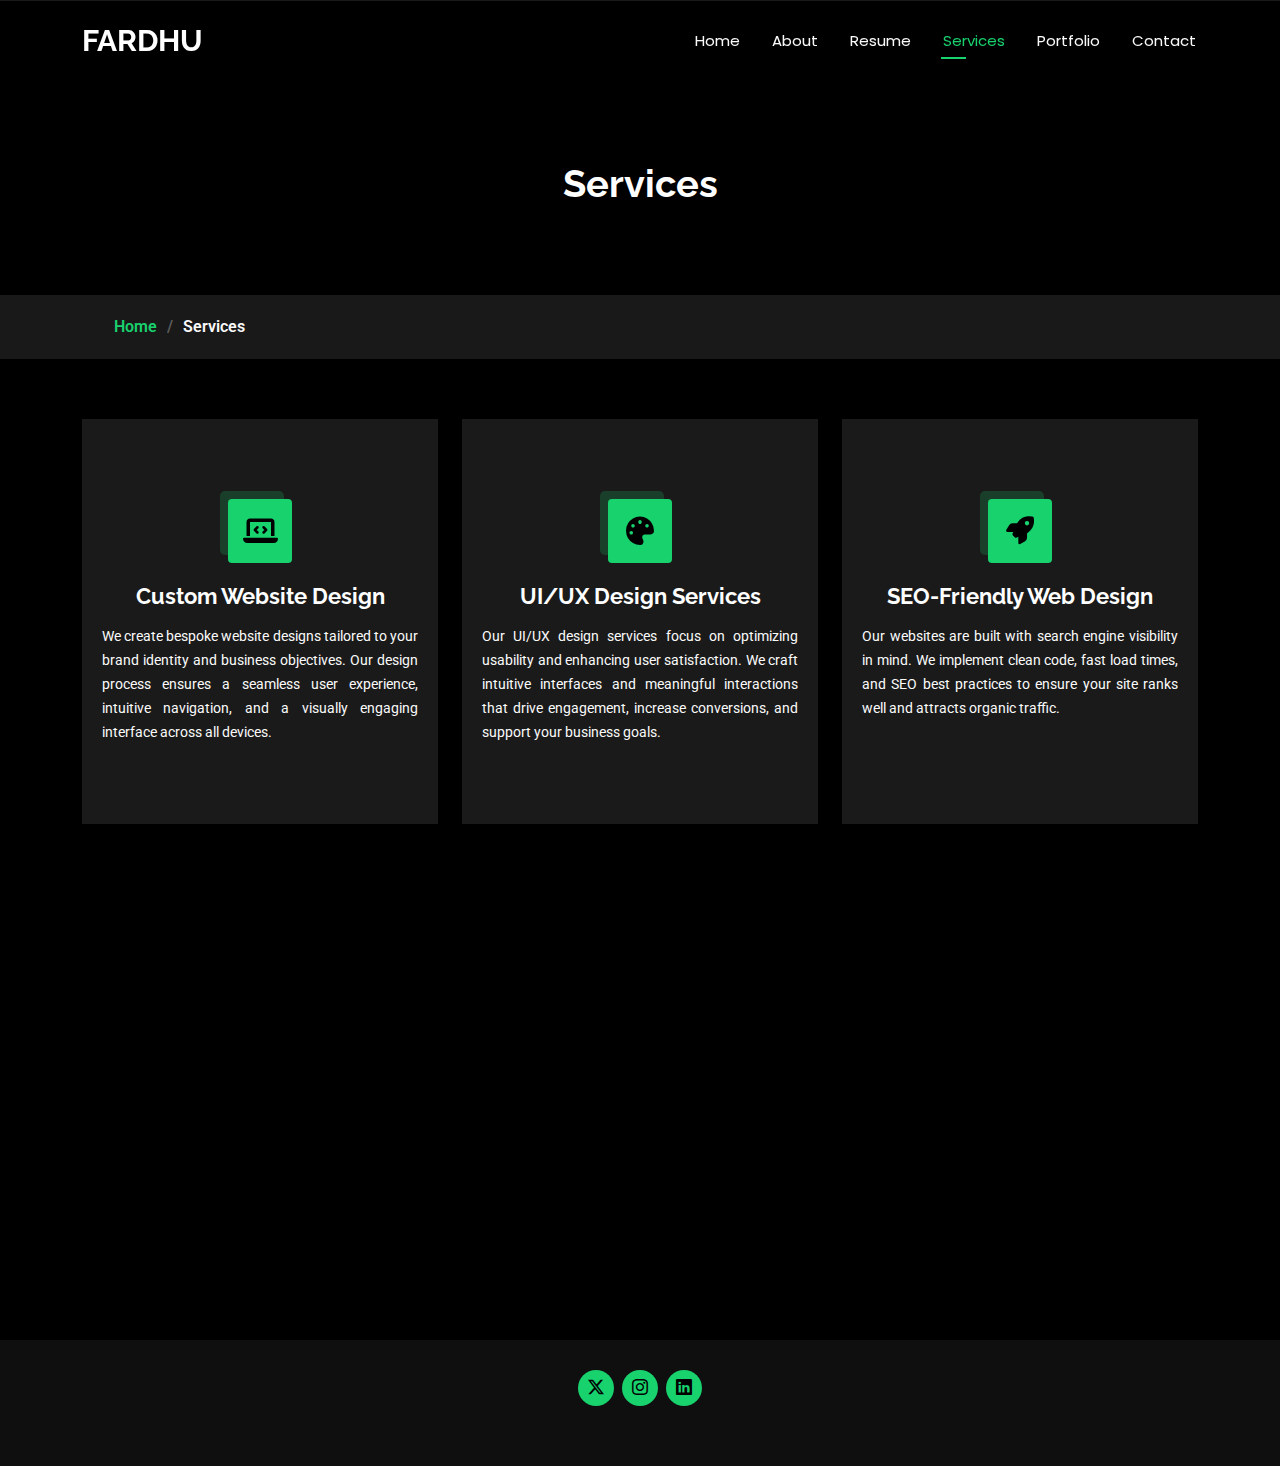
<file: services.html>
<!DOCTYPE html>
<html lang="en">

<head>
  <meta charset="utf-8">
  <meta content="width=device-width, initial-scale=1.0" name="viewport">
  <title>Services </title>
  <meta name="description" content="">
  <meta name="keywords" content="">

  <!-- Favicons -->
  <link href="assets/img/fu.jpg" rel="icon">
  <link href="assets/img/apple-touch-icon.png" rel="apple-touch-icon">

  <!-- Fonts -->
  <link href="https://fonts.googleapis.com" rel="preconnect">
  <link href="https://fonts.gstatic.com" rel="preconnect" crossorigin>
  <link href="https://fonts.googleapis.com/css2?family=Roboto:ital,wght@0,100;0,300;0,400;0,500;0,700;0,900;1,100;1,300;1,400;1,500;1,700;1,900&family=Poppins:ital,wght@0,100;0,200;0,300;0,400;0,500;0,600;0,700;0,800;0,900;1,100;1,200;1,300;1,400;1,500;1,600;1,700;1,800;1,900&family=Raleway:ital,wght@0,100;0,200;0,300;0,400;0,500;0,600;0,700;0,800;0,900;1,100;1,200;1,300;1,400;1,500;1,600;1,700;1,800;1,900&display=swap" rel="stylesheet">

  <!-- Vendor CSS Files -->
  <link href="assets/vendor/bootstrap/css/bootstrap.min.css" rel="stylesheet">
  <link href="assets/vendor/bootstrap-icons/bootstrap-icons.css" rel="stylesheet">
  <link href="assets/vendor/aos/aos.css" rel="stylesheet">
  <link href="assets/vendor/swiper/swiper-bundle.min.css" rel="stylesheet">
  <link href="assets/vendor/glightbox/css/glightbox.min.css" rel="stylesheet">

  <!-- Main CSS File -->
  <link href="assets/css/main.css" rel="stylesheet">

  <!-- icons -->
   <link rel="stylesheet" href="https://cdn.jsdelivr.net/npm/@fortawesome/fontawesome-free@6.5.1/css/all.min.css">

</head>

<body class="services-page">

  <header id="header" class="header d-flex align-items-center fixed-top">
    <div class="container-fluid container-xl position-relative d-flex align-items-center justify-content-between">

      <a href="index.html" class="logo d-flex align-items-center">
        <!-- Uncomment the line below if you also wish to use an image logo -->
        <!-- <img src="assets/img/logo.webp" alt=""> -->
        <h1 class="sitename">FARDHU</h1>
      </a>

      <nav id="navmenu" class="navmenu">
        <ul>
          <li><a href="index.html">Home</a></li>
          <li><a href="about.html">About</a></li>
          <li><a href="resume.html">Resume</a></li>
          <li><a href="services.html" class="active">Services</a></li>
          <li><a href="portfolio.html">Portfolio</a></li>
          
          <li><a href="contact.html">Contact</a></li>
        </ul>
        <i class="mobile-nav-toggle d-xl-none bi bi-list"></i>
      </nav>

    </div>
  </header>

  <main class="main">

    <!-- Page Title -->
    <div class="page-title" data-aos="fade">
      <div class="heading">
        <div class="container">
          <div class="row d-flex justify-content-center text-center">
            <div class="col-lg-8">
              <h1>Services</h1>
             
            </div>
          </div>
        </div>
      </div>
      <nav class="breadcrumbs">
        <div class="container">
          <ol>
            <li><a href="index.html">Home</a></li>
            <li class="current">Services</li>
          </ol>
        </div>
      </nav>
    </div><!-- End Page Title -->

    <!-- Services Section -->
    <section id="services" class="services section">

      <div class="container">

        <div class="row gy-4">

          <div class="col-lg-4 col-md-6" data-aos="fade-up" data-aos-delay="100">
            <div class="service-item  position-relative" >
              <div class="icon">
                <i class="fas fa-laptop-code"></i> 
              </div>
             
                <h3> Custom Website Design</h3>
              </a>
              <p style="text-align: justify;">We create bespoke website designs tailored to your brand identity and business objectives. Our design process ensures a seamless user experience, intuitive navigation, and a visually engaging interface across all devices.</p>
            </div>
          </div><!-- End Service Item -->

          <div class="col-lg-4 col-md-6" data-aos="fade-up" data-aos-delay="200">
            <div class="service-item position-relative">
              <div class="icon">
               <i class="fas fa-palette"></i> 

              </div>
              
                <h3>UI/UX Design Services</h3>
              </a>
              <p style="text-align: justify;">Our UI/UX design services focus on optimizing usability and enhancing user satisfaction. We craft intuitive interfaces and meaningful interactions that drive engagement, increase conversions, and support your business goals.</p>
            </div>
          </div><!-- End Service Item -->

          <div class="col-lg-4 col-md-6" data-aos="fade-up" data-aos-delay="300">
            <div class="service-item position-relative">
              <div class="icon">
                <i class="fas fa-rocket"></i>
              </div>
              
                <h3>SEO-Friendly Web Design</h3>
              </a>
              <p style="text-align: justify;">Our websites are built with search engine visibility in mind. We implement clean code, fast load times, and SEO best practices to ensure your site ranks well and attracts organic traffic.</p>
            </div>
          </div><!-- End Service Item -->

          <div class="col-lg-4 col-md-6" data-aos="fade-up" data-aos-delay="400">
            <div class="service-item position-relative">
              <div class="icon">
                <i class="fas fa-shopping-cart"></i>
              </div>
              
                <h3> E-commerce Website Design</h3>
              </a>
              <p style="text-align: justify;">We design and develop professional e-commerce websites that are secure, scalable, and optimized for sales. From product page layouts to seamless checkout experiences, our solutions support businesses of all sizes.</p>
              
            </div>
          </div><!-- End Service Item -->

          <div class="col-lg-4 col-md-6" data-aos="fade-up" data-aos-delay="500">
            <div class="service-item position-relative">
              <div class="icon">
                <i class="fas fa-edit"></i>
              </div>
              
                <h3>Website Redesign & Optimization</h3>
              </a>
              <p style="text-align: justify;">Revitalize your online presence with a complete website redesign. We analyze your current site’s performance, restructure content, improve speed, and implement modern design principles to align with current trends and user expectations.</p>
              
            </div>
          </div><!-- End Service Item -->

          <div class="col-lg-4 col-md-6" data-aos="fade-up" data-aos-delay="600">
            <div class="service-item position-relative">
              <div class="icon">
                <i class="fas fa-tools"></i>
              </div>
              
                <h3> Website Maintenance & Support</h3>
              </a>
              <p style="text-align: justify;">Ensure your website remains secure, updated, and performing at its best. Our ongoing maintenance services include software updates, security monitoring, performance optimization, and technical support</p>
              
            </div>
          </div><!-- End Service Item -->

        </div>

      </div>

    </section><!-- /Services Section -->

  </main>

  <footer id="footer" class="footer dark-background">
    <div class="container">
     
      <div class="social-links d-flex justify-content-center">
        <a href="https://x.com/fardhu323"><i class="bi bi-twitter-x"></i></a>
        <a href="https://www.instagram.com/fardhu.__/"><i class="bi bi-instagram"></i></a>
        <a href="https://www.linkedin.com/in/fartheen-a-56745936b"><i class="bi bi-linkedin"></i></a>
      </div>
     
    </div>
  </footer>

  <!-- Scroll Top -->
  <a href="#" id="scroll-top" class="scroll-top d-flex align-items-center justify-content-center"><i class="bi bi-arrow-up-short"></i></a>

  <!-- Preloader -->
  <div id="preloader"></div>

  <!-- Vendor JS Files -->
  <script src="assets/vendor/bootstrap/js/bootstrap.bundle.min.js"></script>
  <script src="assets/vendor/php-email-form/validate.js"></script>
  <script src="assets/vendor/aos/aos.js"></script>
  <script src="assets/vendor/typed.js/typed.umd.js"></script>
  <script src="assets/vendor/purecounter/purecounter_vanilla.js"></script>
  <script src="assets/vendor/waypoints/noframework.waypoints.js"></script>
  <script src="assets/vendor/swiper/swiper-bundle.min.js"></script>
  <script src="assets/vendor/glightbox/js/glightbox.min.js"></script>
  <script src="assets/vendor/imagesloaded/imagesloaded.pkgd.min.js"></script>
  <script src="assets/vendor/isotope-layout/isotope.pkgd.min.js"></script>

  <!-- Main JS File -->
  <script src="assets/js/main.js"></script>

</body>

</html>
</file>
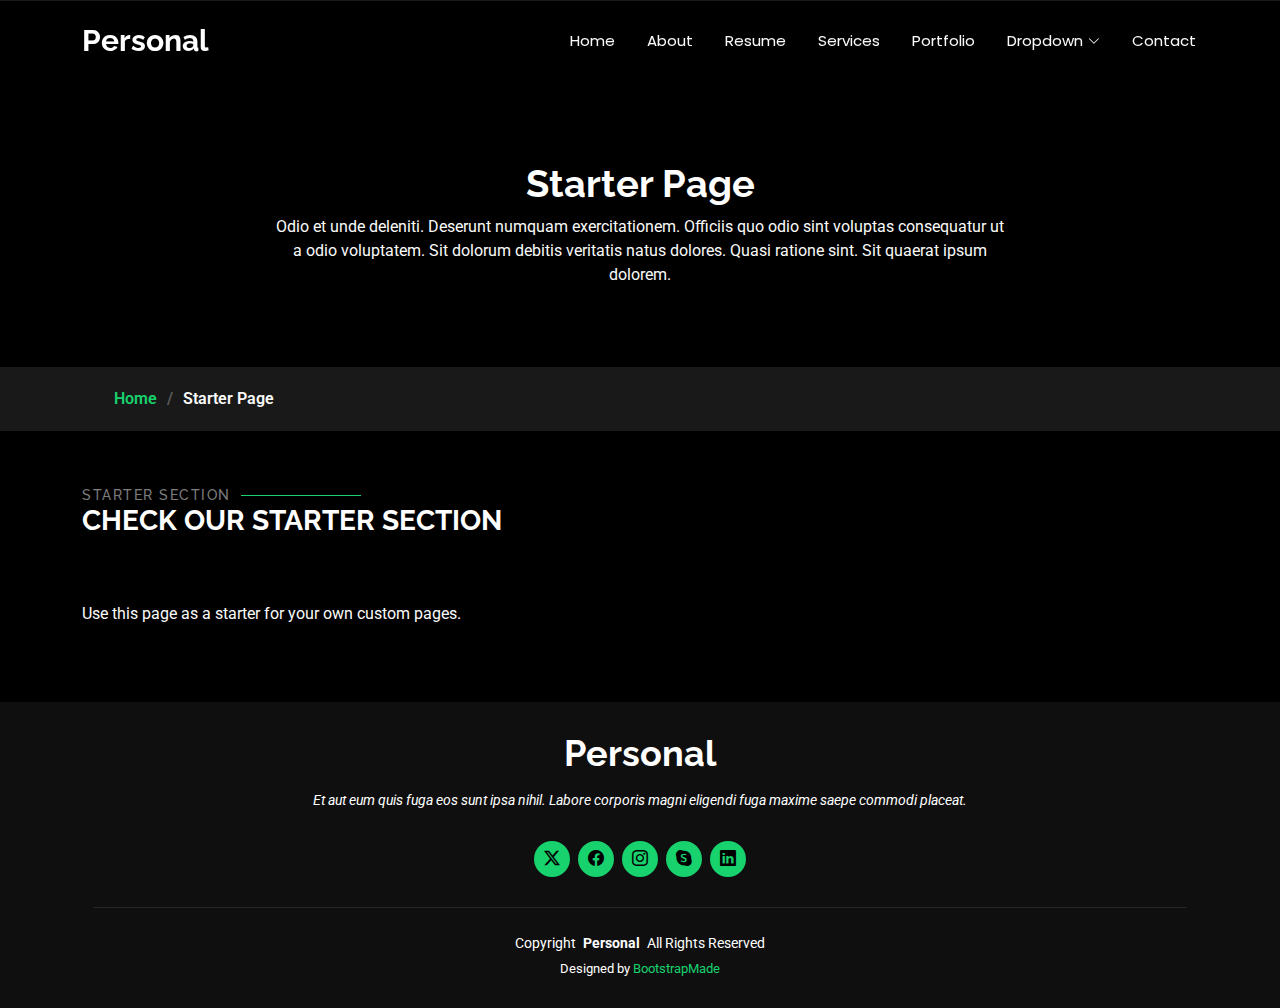
<file: starter-page.html>
<!DOCTYPE html>
<html lang="en">

<head>
  <meta charset="utf-8">
  <meta content="width=device-width, initial-scale=1.0" name="viewport">
  <title>Starter Page - Personal Bootstrap Template</title>
  <meta name="description" content="">
  <meta name="keywords" content="">

  <!-- Favicons -->
  <link href="assets/img/favicon.png" rel="icon">
  <link href="assets/img/apple-touch-icon.png" rel="apple-touch-icon">

  <!-- Fonts -->
  <link href="https://fonts.googleapis.com" rel="preconnect">
  <link href="https://fonts.gstatic.com" rel="preconnect" crossorigin>
  <link href="https://fonts.googleapis.com/css2?family=Roboto:ital,wght@0,100;0,300;0,400;0,500;0,700;0,900;1,100;1,300;1,400;1,500;1,700;1,900&family=Poppins:ital,wght@0,100;0,200;0,300;0,400;0,500;0,600;0,700;0,800;0,900;1,100;1,200;1,300;1,400;1,500;1,600;1,700;1,800;1,900&family=Raleway:ital,wght@0,100;0,200;0,300;0,400;0,500;0,600;0,700;0,800;0,900;1,100;1,200;1,300;1,400;1,500;1,600;1,700;1,800;1,900&display=swap" rel="stylesheet">

  <!-- Vendor CSS Files -->
  <link href="assets/vendor/bootstrap/css/bootstrap.min.css" rel="stylesheet">
  <link href="assets/vendor/bootstrap-icons/bootstrap-icons.css" rel="stylesheet">
  <link href="assets/vendor/aos/aos.css" rel="stylesheet">
  <link href="assets/vendor/swiper/swiper-bundle.min.css" rel="stylesheet">
  <link href="assets/vendor/glightbox/css/glightbox.min.css" rel="stylesheet">

  <!-- Main CSS File -->
  <link href="assets/css/main.css" rel="stylesheet">

  <!-- =======================================================
  * Template Name: Personal
  * Template URL: https://bootstrapmade.com/personal-free-resume-bootstrap-template/
  * Updated: Mar 05 2025 with Bootstrap v5.3.3
  * Author: BootstrapMade.com
  * License: https://bootstrapmade.com/license/
  ======================================================== -->
</head>

<body class="starter-page-page">

  <header id="header" class="header d-flex align-items-center fixed-top">
    <div class="container-fluid container-xl position-relative d-flex align-items-center justify-content-between">

      <a href="index.html" class="logo d-flex align-items-center">
        <!-- Uncomment the line below if you also wish to use an image logo -->
        <!-- <img src="assets/img/logo.webp" alt=""> -->
        <h1 class="sitename">Personal</h1>
      </a>

      <nav id="navmenu" class="navmenu">
        <ul>
          <li><a href="index.html">Home</a></li>
          <li><a href="about.html">About</a></li>
          <li><a href="resume.html">Resume</a></li>
          <li><a href="services.html">Services</a></li>
          <li><a href="portfolio.html">Portfolio</a></li>
          <li class="dropdown"><a href="#"><span>Dropdown</span> <i class="bi bi-chevron-down toggle-dropdown"></i></a>
            <ul>
              <li><a href="#">Dropdown 1</a></li>
              <li class="dropdown"><a href="#"><span>Deep Dropdown</span> <i class="bi bi-chevron-down toggle-dropdown"></i></a>
                <ul>
                  <li><a href="#">Deep Dropdown 1</a></li>
                  <li><a href="#">Deep Dropdown 2</a></li>
                  <li><a href="#">Deep Dropdown 3</a></li>
                  <li><a href="#">Deep Dropdown 4</a></li>
                  <li><a href="#">Deep Dropdown 5</a></li>
                </ul>
              </li>
              <li><a href="#">Dropdown 2</a></li>
              <li><a href="#">Dropdown 3</a></li>
              <li><a href="#">Dropdown 4</a></li>
            </ul>
          </li>
          <li><a href="contact.html">Contact</a></li>
        </ul>
        <i class="mobile-nav-toggle d-xl-none bi bi-list"></i>
      </nav>

    </div>
  </header>

  <main class="main">

    <!-- Page Title -->
    <div class="page-title" data-aos="fade">
      <div class="heading">
        <div class="container">
          <div class="row d-flex justify-content-center text-center">
            <div class="col-lg-8">
              <h1>Starter Page</h1>
              <p class="mb-0">Odio et unde deleniti. Deserunt numquam exercitationem. Officiis quo odio sint voluptas consequatur ut a odio voluptatem. Sit dolorum debitis veritatis natus dolores. Quasi ratione sint. Sit quaerat ipsum dolorem.</p>
            </div>
          </div>
        </div>
      </div>
      <nav class="breadcrumbs">
        <div class="container">
          <ol>
            <li><a href="index.html">Home</a></li>
            <li class="current">Starter Page</li>
          </ol>
        </div>
      </nav>
    </div><!-- End Page Title -->

    <!-- Starter Section Section -->
    <section id="starter-section" class="starter-section section">

      <!-- Section Title -->
      <div class="container section-title" data-aos="fade-up">
        <h2>Starter Section</h2>
        <div><span>Check Our</span> <span class="description-title">Starter Section</span></div>
      </div><!-- End Section Title -->

      <div class="container" data-aos="fade-up">
        <p>Use this page as a starter for your own custom pages.</p>
      </div>

    </section><!-- /Starter Section Section -->

  </main>

  <footer id="footer" class="footer dark-background">
    <div class="container">
      <h3 class="sitename">Personal</h3>
      <p>Et aut eum quis fuga eos sunt ipsa nihil. Labore corporis magni eligendi fuga maxime saepe commodi placeat.</p>
      <div class="social-links d-flex justify-content-center">
        <a href=""><i class="bi bi-twitter-x"></i></a>
        <a href=""><i class="bi bi-facebook"></i></a>
        <a href=""><i class="bi bi-instagram"></i></a>
        <a href=""><i class="bi bi-skype"></i></a>
        <a href=""><i class="bi bi-linkedin"></i></a>
      </div>
      <div class="container">
        <div class="copyright">
          <span>Copyright</span> <strong class="px-1 sitename">Personal</strong> <span>All Rights Reserved</span>
        </div>
        <div class="credits">
          <!-- All the links in the footer should remain intact. -->
          <!-- You can delete the links only if you've purchased the pro version. -->
          <!-- Licensing information: https://bootstrapmade.com/license/ -->
          <!-- Purchase the pro version with working PHP/AJAX contact form: [buy-url] -->
          Designed by <a href="https://bootstrapmade.com/">BootstrapMade</a>
        </div>
      </div>
    </div>
  </footer>

  <!-- Scroll Top -->
  <a href="#" id="scroll-top" class="scroll-top d-flex align-items-center justify-content-center"><i class="bi bi-arrow-up-short"></i></a>

  <!-- Preloader -->
  <div id="preloader"></div>

  <!-- Vendor JS Files -->
  <script src="assets/vendor/bootstrap/js/bootstrap.bundle.min.js"></script>
  <script src="assets/vendor/php-email-form/validate.js"></script>
  <script src="assets/vendor/aos/aos.js"></script>
  <script src="assets/vendor/typed.js/typed.umd.js"></script>
  <script src="assets/vendor/purecounter/purecounter_vanilla.js"></script>
  <script src="assets/vendor/waypoints/noframework.waypoints.js"></script>
  <script src="assets/vendor/swiper/swiper-bundle.min.js"></script>
  <script src="assets/vendor/glightbox/js/glightbox.min.js"></script>
  <script src="assets/vendor/imagesloaded/imagesloaded.pkgd.min.js"></script>
  <script src="assets/vendor/isotope-layout/isotope.pkgd.min.js"></script>

  <!-- Main JS File -->
  <script src="assets/js/main.js"></script>

</body>

</html>
</file>
<file: assets/css/main.css>
/**
* Template Name: Personal
* Template URL: https://bootstrapmade.com/personal-free-resume-bootstrap-template/
* Updated: Mar 05 2025 with Bootstrap v5.3.3
* Author: BootstrapMade.com
* License: https://bootstrapmade.com/license/
*/

/*--------------------------------------------------------------
# Font & Color Variables
# Help: https://bootstrapmade.com/color-system/
--------------------------------------------------------------*/
/* Fonts */
:root {
  --default-font: "Roboto",  system-ui, -apple-system, "Segoe UI", Roboto, "Helvetica Neue", Arial, "Noto Sans", "Liberation Sans", sans-serif, "Apple Color Emoji", "Segoe UI Emoji", "Segoe UI Symbol", "Noto Color Emoji";
  --heading-font: "Raleway",  sans-serif;
  --nav-font: "Poppins",  sans-serif;
}

/* Global Colors - The following color variables are used throughout the website. Updating them here will change the color scheme of the entire website */
:root { 
  --background-color: #000000; /* Background color for the entire website, including individual sections */
  --default-color: #fafafa; /* Default color used for the majority of the text content across the entire website */
  --heading-color: #ffffff; /* Color for headings, subheadings and title throughout the website */
  --accent-color: #18d26e; /* Accent color that represents your brand on the website. It's used for buttons, links, and other elements that need to stand out */
  --surface-color: #1a1a1a; /* The surface color is used as a background of boxed elements within sections, such as cards, icon boxes, or other elements that require a visual separation from the global background. */
  --contrast-color: #000000; /* Contrast color for text, ensuring readability against backgrounds of accent, heading, or default colors. */
}

/* Nav Menu Colors - The following color variables are used specifically for the navigation menu. They are separate from the global colors to allow for more customization options */
:root {
  --nav-color: #fafafa;  /* The default color of the main navmenu links */
  --nav-hover-color: #18d26e; /* Applied to main navmenu links when they are hovered over or active */
  --nav-mobile-background-color: #1a1a1a; /* Used as the background color for mobile navigation menu */
  --nav-dropdown-background-color: #1a1a1a; /* Used as the background color for dropdown items that appear when hovering over primary navigation items */
  --nav-dropdown-color: #fafafa; /* Used for navigation links of the dropdown items in the navigation menu. */
  --nav-dropdown-hover-color: #18d26e; /* Similar to --nav-hover-color, this color is applied to dropdown navigation links when they are hovered over. */
}

/* Color Presets - These classes override global colors when applied to any section or element, providing reuse of the sam color scheme. */

.light-background {
  --background-color: #1a1a1a;
  --surface-color: #343434;
}

.dark-background {
  --background-color: rgba(15, 15, 15, 0.975);
  --default-color: #ffffff;
  --heading-color: #ffffff;
  --surface-color: #292929f9;
  --contrast-color: #000000;
}

/* Smooth scroll */
:root {
  scroll-behavior: smooth;
}

/*--------------------------------------------------------------
# General Styling & Shared Classes
--------------------------------------------------------------*/
body {
  color: var(--default-color);
  background-color: var(--background-color);
  font-family: var(--default-font);
}

a {
  color: var(--accent-color);
  text-decoration: none;
  transition: 0.3s;
}

a:hover {
  color: color-mix(in srgb, var(--accent-color), transparent 25%);
  text-decoration: none;
}



h1,
h2,
h3,
h4,
h5,
h6 {
  color: var(--heading-color);
  font-family: var(--heading-font);
}

/* PHP Email Form Messages
------------------------------*/
.php-email-form .error-message {
  display: none;
  background: #df1529;
  color: #ffffff;
  text-align: left;
  padding: 15px;
  margin-bottom: 24px;
  font-weight: 600;
}

.php-email-form .sent-message {
  display: none;
  color: #ffffff;
  background: #059652;
  text-align: center;
  padding: 15px;
  margin-bottom: 24px;
  font-weight: 600;
}

.php-email-form .loading {
  display: none;
  background: var(--surface-color);
  text-align: center;
  padding: 15px;
  margin-bottom: 24px;
}

.php-email-form .loading:before {
  content: "";
  display: inline-block;
  border-radius: 50%;
  width: 24px;
  height: 24px;
  margin: 0 10px -6px 0;
  border: 3px solid var(--accent-color);
  border-top-color: var(--surface-color);
  animation: php-email-form-loading 1s linear infinite;
}

@keyframes php-email-form-loading {
  0% {
    transform: rotate(0deg);
  }

  100% {
    transform: rotate(360deg);
  }
}

/*--------------------------------------------------------------
# Global Header
--------------------------------------------------------------*/
.header {
  --background-color: rgba(0, 0, 0, 0);
  color: var(--default-color);
  background-color: var(--background-color);
  padding: 15px 0;
  transition: all 0.5s;
  z-index: 997;
}

.header .logo {
  line-height: 1;
}

.header .logo img {
  max-height: 32px;
  margin-right: 8px;
}

.header .logo h1 {
  font-size: 30px;
  margin: 0;
  font-weight: 700;
  color: var(--heading-color);
}

.scrolled .header {
  box-shadow: 0px 0 18px rgba(0, 0, 0, 0.1);
}

/* Global Header on Scroll
------------------------------*/
.scrolled .header {
  --background-color: rgba(0, 0, 0, 0.8);
}

/*--------------------------------------------------------------
# Navigation Menu
--------------------------------------------------------------*/
/* Desktop Navigation */
@media (min-width: 1200px) {
  .navmenu {
    padding: 0;
  }

  .navmenu ul {
    margin: 0;
    padding: 0;
    display: flex;
    list-style: none;
    align-items: center;
  }

  .navmenu li {
    position: relative;
  }

  .navmenu>ul>li {
    white-space: nowrap;
    padding: 15px 14px;
  }

  .navmenu>ul>li:last-child {
    padding-right: 0;
  }

  .navmenu a,
  .navmenu a:focus {
    color: var(--nav-color);
    font-size: 15px;
    padding: 0 2px;
    font-family: var(--nav-font);
    font-weight: 400;
    display: flex;
    align-items: center;
    justify-content: space-between;
    white-space: nowrap;
    transition: 0.3s;
    position: relative;
  }

  .navmenu a i,
  .navmenu a:focus i {
    font-size: 12px;
    line-height: 0;
    margin-left: 5px;
    transition: 0.3s;
  }

  .navmenu>ul>li>a:before {
    content: "";
    position: absolute;
    height: 2px;
    bottom: -6px;
    left: 0;
    background-color: var(--nav-hover-color);
    visibility: hidden;
    width: 0px;
    transition: all 0.3s ease-in-out 0s;
  }

  .navmenu a:hover:before,
  .navmenu li:hover>a:before,
  .navmenu .active:before {
    visibility: visible;
    width: 25px;
  }

  .navmenu li:hover>a,
  .navmenu .active,
  .navmenu .active:focus {
    color: var(--nav-hover-color);
  }

  .navmenu .dropdown ul {
    margin: 0;
    padding: 10px 0;
    background: var(--nav-dropdown-background-color);
    display: block;
    position: absolute;
    visibility: hidden;
    left: 14px;
    top: 130%;
    opacity: 0;
    transition: 0.3s;
    border-radius: 4px;
    z-index: 99;
    box-shadow: 0px 0px 30px rgba(0, 0, 0, 0.1);
  }

  .navmenu .dropdown ul li {
    min-width: 200px;
  }

  .navmenu .dropdown ul a {
    padding: 10px 20px;
    font-size: 15px;
    text-transform: none;
    color: var(--nav-dropdown-color);
  }

  .navmenu .dropdown ul a i {
    font-size: 12px;
  }

  .navmenu .dropdown ul a:hover,
  .navmenu .dropdown ul .active:hover,
  .navmenu .dropdown ul li:hover>a {
    color: var(--nav-dropdown-hover-color);
  }

  .navmenu .dropdown:hover>ul {
    opacity: 1;
    top: 100%;
    visibility: visible;
  }

  .navmenu .dropdown .dropdown ul {
    top: 0;
    left: -90%;
    visibility: hidden;
  }

  .navmenu .dropdown .dropdown:hover>ul {
    opacity: 1;
    top: 0;
    left: -100%;
    visibility: visible;
  }
}

/* Mobile Navigation */
@media (max-width: 1199px) {
  .mobile-nav-toggle {
    color: var(--nav-color);
    font-size: 28px;
    line-height: 0;
    margin-right: 10px;
    cursor: pointer;
    transition: color 0.3s;
  }

  .navmenu {
    padding: 0;
    z-index: 9997;
  }

  .navmenu ul {
    display: none;
    list-style: none;
    position: absolute;
    inset: 60px 20px 20px 20px;
    padding: 10px 0;
    margin: 0;
    border-radius: 6px;
    background-color: var(--nav-mobile-background-color);
    border: 1px solid color-mix(in srgb, var(--default-color), transparent 90%);
    box-shadow: none;
    overflow-y: auto;
    transition: 0.3s;
    z-index: 9998;
  }

  .navmenu a,
  .navmenu a:focus {
    color: var(--nav-dropdown-color);
    padding: 10px 20px;
    font-family: var(--nav-font);
    font-size: 17px;
    font-weight: 500;
    display: flex;
    align-items: center;
    justify-content: space-between;
    white-space: nowrap;
    transition: 0.3s;
  }

  .navmenu a i,
  .navmenu a:focus i {
    font-size: 12px;
    line-height: 0;
    margin-left: 5px;
    width: 30px;
    height: 30px;
    display: flex;
    align-items: center;
    justify-content: center;
    border-radius: 50%;
    transition: 0.3s;
    background-color: color-mix(in srgb, var(--accent-color), transparent 90%);
  }

  .navmenu a i:hover,
  .navmenu a:focus i:hover {
    background-color: var(--accent-color);
    color: var(--contrast-color);
  }

  .navmenu a:hover,
  .navmenu .active,
  .navmenu .active:focus {
    color: var(--nav-dropdown-hover-color);
  }

  .navmenu .active i,
  .navmenu .active:focus i {
    background-color: var(--accent-color);
    color: var(--contrast-color);
    transform: rotate(180deg);
  }

  .navmenu .dropdown ul {
    position: static;
    display: none;
    z-index: 99;
    padding: 10px 0;
    margin: 10px 20px;
    background-color: var(--nav-dropdown-background-color);
    transition: all 0.5s ease-in-out;
  }

  .navmenu .dropdown ul ul {
    background-color: rgba(33, 37, 41, 0.1);
  }

  .navmenu .dropdown>.dropdown-active {
    display: block;
    background-color: rgba(33, 37, 41, 0.03);
  }

  .mobile-nav-active {
    overflow: hidden;
  }

  .mobile-nav-active .mobile-nav-toggle {
    color: #fff;
    position: absolute;
    font-size: 32px;
    top: 15px;
    right: 15px;
    margin-right: 0;
    z-index: 9999;
  }

  .mobile-nav-active .navmenu {
    position: fixed;
    overflow: hidden;
    inset: 0;
    background: rgba(33, 37, 41, 0.8);
    transition: 0.3s;
  }

  .mobile-nav-active .navmenu>ul {
    display: block;
  }
}

/*--------------------------------------------------------------
# Global Footer
--------------------------------------------------------------*/
.footer {
  color: var(--default-color);
  background-color: var(--background-color);
  font-size: 14px;
  text-align: center;
  padding: 30px 0;
  position: relative;
}

.footer h3 {
  font-size: 36px;
  font-weight: 700;
  position: relative;
  padding: 0;
  margin: 0 0 15px 0;
}

.footer p {
  font-size: 15;
  font-style: italic;
  padding: 0;
  margin: 0 0 30px 0;
}

.footer .social-links {
  margin: 0 0 30px 0;
}

.footer .social-links a {
  font-size: 16px;
  display: flex;
  align-items: center;
  justify-content: center;
  background: var(--accent-color);
  color: var(--contrast-color);
  line-height: 1;
  margin: 0 4px;
  border-radius: 50%;
  text-align: center;
  width: 36px;
  height: 36px;
  transition: 0.3s;
}

.footer .social-links a:hover {
  background: color-mix(in srgb, var(--accent-color), transparent 20%);
  text-decoration: none;
}

.footer .copyright {
  padding-top: 25px;
  border-top: 1px solid color-mix(in srgb, var(--default-color), transparent 90%);
}

.footer .credits {
  font-size: 13px;
  padding-top: 5px;
}

/*--------------------------------------------------------------
# Preloader
--------------------------------------------------------------*/
#preloader {
  position: fixed;
  inset: 0;
  z-index: 999999;
  overflow: hidden;
  background: var(--background-color);
  transition: all 0.6s ease-out;
}

#preloader:before {
  content: "";
  position: fixed;
  top: calc(50% - 30px);
  left: calc(50% - 30px);
  border: 6px solid #ffffff;
  border-color: var(--accent-color) transparent var(--accent-color) transparent;
  border-radius: 50%;
  width: 60px;
  height: 60px;
  animation: animate-preloader 1.5s linear infinite;
}

@keyframes animate-preloader {
  0% {
    transform: rotate(0deg);
  }

  100% {
    transform: rotate(360deg);
  }
}

/*--------------------------------------------------------------
# Scroll Top Button
--------------------------------------------------------------*/
.scroll-top {
  position: fixed;
  visibility: hidden;
  opacity: 0;
  right: 15px;
  bottom: -15px;
  z-index: 99999;
  background-color: var(--accent-color);
  width: 44px;
  height: 44px;
  border-radius: 50px;
  transition: all 0.4s;
}

.scroll-top i {
  font-size: 24px;
  color: var(--contrast-color);
  line-height: 0;
}

.scroll-top:hover {
  background-color: color-mix(in srgb, var(--accent-color), transparent 20%);
  color: var(--contrast-color);
}

.scroll-top.active {
  visibility: visible;
  opacity: 1;
  bottom: 15px;
}

/*--------------------------------------------------------------
# Disable aos animation delay on mobile devices
--------------------------------------------------------------*/
@media screen and (max-width: 768px) {
  [data-aos-delay] {
    transition-delay: 0 !important;
  }
}

/*--------------------------------------------------------------
# Global Page Titles & Breadcrumbs
--------------------------------------------------------------*/
.page-title {
  color: var(--default-color);
  background-color: var(--background-color);
  position: relative;
}

.page-title .heading {
  padding: 160px 0 80px 0;
  border-top: 1px solid color-mix(in srgb, var(--default-color), transparent 90%);
}

.page-title .heading h1 {
  font-size: 38px;
  font-weight: 700;
}

.page-title nav {
  background-color: color-mix(in srgb, var(--default-color), transparent 90%);
  padding: 20px 0;
}

.page-title nav ol {
  display: flex;
  flex-wrap: wrap;
  list-style: none;
  margin: 0;
  font-size: 16px;
  font-weight: 600;
}

.page-title nav ol li+li {
  padding-left: 10px;
}

.page-title nav ol li+li::before {
  content: "/";
  display: inline-block;
  padding-right: 10px;
  color: color-mix(in srgb, var(--default-color), transparent 70%);
}

/*--------------------------------------------------------------
# Global Sections
--------------------------------------------------------------*/
section,
.section {
  color: var(--default-color);
  background-color: var(--background-color);
  padding: 60px 0;
  scroll-margin-top: 100px;
  overflow: clip;
}

@media (max-width: 1199px) {

  section,
  .section {
    scroll-margin-top: 66px;
  }
}

/*--------------------------------------------------------------
# Global Section Titles
--------------------------------------------------------------*/
.section-title {
  padding-bottom: 60px;
  position: relative;
}

.section-title h2 {
  font-size: 14px;
  font-weight: 500;
  padding: 0;
  line-height: 1px;
  margin: 0;
  letter-spacing: 1.5px;
  text-transform: uppercase;
  color: color-mix(in srgb, var(--default-color), transparent 50%);
  position: relative;
}

.section-title h2::after {
  content: "";
  width: 120px;
  height: 1px;
  display: inline-block;
  background: var(--accent-color);
  margin: 4px 10px;
}

.section-title div {
  color: var(--heading-color);
  margin: 0;
  margin: 0;
  font-size: 28px;
  font-weight: 700;
  text-transform: uppercase;
  font-family: var(--heading-font);
}

/*--------------------------------------------------------------
# Hero Section
--------------------------------------------------------------*/
.hero {
  width: 100%;
  min-height: 100vh;
  position: relative;
  padding: 80px 0;
  display: flex;
  align-items: center;
  justify-content: center;
}

.hero img {
  position: absolute;
  inset: 0;
  display: block;
  width: 100%;
  height: 100%;
  object-fit: cover;
  z-index: 1;
}

.hero .container {
  position: relative;
  z-index: 3;
}

.hero h2 {
  margin: 0;
  font-size: 64px;
  font-weight: 700;
}

.hero p {
  margin: 5px 0 0 0;
  font-size: 26px;
}

.hero p span {
  letter-spacing: 1px;
  border-bottom: 2px solid var(--accent-color);
}

.hero .social-links {
  margin-top: 25px;
}

.hero .social-links a {
  background-color: color-mix(in srgb, var(--default-color), transparent 90%);
  color: var(--default-color);
  font-size: 14px;
  width: 40px;
  height: 40px;
  border-radius: 50px;
  display: inline-flex;
  align-items: center;
  justify-content: center;
  margin-right: 20px;
  transition: 0.3s;
}

.hero .social-links a:hover {
  background-color: var(--accent-color);
}

@media (max-width: 768px) {
  .hero h2 {
    font-size: 32px;
  }

  .hero p {
    font-size: 20px;
  }
  .hero img {
  object-position: right top;
 }
}
 


/*--------------------------------------------------------------
# About Section
--------------------------------------------------------------*/
.about .content h2 {
  font-weight: 700;
  font-size: 24px;
}

.about .content ul {
  list-style: none;
  padding: 0;
}

.about .content ul li {
  margin-bottom: 20px;
  display: flex;
  align-items: center;
}

.about .content ul strong {
  margin-right: 10px;
}

.about .content ul i {
  font-size: 16px;
  margin-right: 5px;
  color: var(--accent-color);
  line-height: 0;
}

/*--------------------------------------------------------------
# Stats Section
--------------------------------------------------------------*/
.stats i {
  background-color: var(--surface-color);
  color: var(--accent-color);
  box-shadow: 0px 2px 25px rgba(0, 0, 0, 0.1);
  width: 54px;
  height: 54px;
  font-size: 24px;
  border-radius: 50px;
  border: 2px solid var(--background-color);
  display: inline-flex;
  align-items: center;
  justify-content: center;
  position: relative;
  z-index: 1;
}

.stats .stats-item {
  background-color: var(--surface-color);
  margin-top: -27px;
  padding: 30px 30px 25px 30px;
  width: 100%;
  position: relative;
  text-align: center;
  box-shadow: 0px 2px 35px rgba(0, 0, 0, 0.1);
  border-radius: 4px;
  z-index: 0;
}

.stats .stats-item span {
  font-size: 36px;
  display: block;
  font-weight: 700;
  color: color-mix(in srgb, var(--default-color), transparent 20%);
}

.stats .stats-item p {
  padding: 0;
  margin: 0;
  font-family: var(--heading-font);
  font-size: 16px;
}

/*--------------------------------------------------------------
# Skills Section
--------------------------------------------------------------*/
.skills .progress {
  height: 60px;
  display: block;
  background: none;
  border-radius: 0;
}

.skills .progress .skill {
  color: var(--heading-color);
  padding: 0;
  margin: 0 0 6px 0;
  text-transform: uppercase;
  display: block;
  font-weight: 600;
  font-family: var(--heading-font);
}

.skills .progress .skill .val {
  float: right;
  font-style: normal;
}

.skills .progress-bar-wrap {
  background: color-mix(in srgb, var(--default-color), transparent 90%);
  height: 10px;
}

.skills .progress-bar {
  width: 1px;
  height: 10px;
  transition: 0.9s;
  background-color: var(--accent-color);
}

/*--------------------------------------------------------------
# Interests Section
--------------------------------------------------------------*/
.interests .features-item {
  background-color: var(--surface-color);
  display: flex;
  align-items: center;
  padding: 20px;
  transition: 0.3s;
  border: 1px solid color-mix(in srgb, var(--default-color), transparent 90%);
  position: relative;
}

.interests .features-item i {
  font-size: 32px;
  padding-right: 10px;
  line-height: 0;
}

.interests .features-item h3 {
  font-weight: 700;
  margin: 0;
  padding: 0;
  line-height: 1;
  font-size: 16px;
}

.interests .features-item h3 a {
  color: var(--heading-color);
  transition: 0.3s;
}

.interests .features-item:hover {
  border-color: var(--accent-color);
}

.interests .features-item:hover h3 a {
  color: var(--accent-color);
}

/*--------------------------------------------------------------
# Testimonials Section
--------------------------------------------------------------*/
.testimonials .testimonials-carousel,
.testimonials .testimonials-slider {
  overflow: hidden;
}

.testimonials .testimonial-item {
  box-sizing: content-box;
  min-height: 320px;
}

.testimonials .testimonial-item .testimonial-img {
  width: 90px;
  border-radius: 50%;
  margin: -40px 0 0 40px;
  position: relative;
  z-index: 2;
  border: 6px solid var(--background-color);
}

.testimonials .testimonial-item h3 {
  font-size: 18px;
  font-weight: bold;
  margin: 10px 0 5px 45px;
}

.testimonials .testimonial-item h4 {
  font-size: 14px;
  color: color-mix(in srgb, var(--default-color), transparent 20%);
  margin: 0 0 0 45px;
}

.testimonials .testimonial-item .quote-icon-left,
.testimonials .testimonial-item .quote-icon-right {
  color: color-mix(in srgb, var(--accent-color), transparent 50%);
  font-size: 26px;
  line-height: 0;
}

.testimonials .testimonial-item .quote-icon-left {
  display: inline-block;
  left: -5px;
  position: relative;
}

.testimonials .testimonial-item .quote-icon-right {
  display: inline-block;
  right: -5px;
  position: relative;
  top: 10px;
  transform: scale(-1, -1);
}

.testimonials .testimonial-item p {
  font-style: italic;
  margin: 0 15px 0 15px;
  padding: 20px 20px 60px 20px;
  background: var(--surface-color);
  border-radius: 6px;
  position: relative;
  z-index: 1;
}

.testimonials .swiper-wrapper {
  height: auto;
}

.testimonials .swiper-pagination {
  margin-top: 20px;
  position: relative;
}

.testimonials .swiper-pagination .swiper-pagination-bullet {
  width: 12px;
  height: 12px;
  background-color: var(--background-color);
  opacity: 1;
  border: 1px solid var(--accent-color);
}

.testimonials .swiper-pagination .swiper-pagination-bullet-active {
  background-color: var(--accent-color);
}

/*--------------------------------------------------------------
# Resume Section
--------------------------------------------------------------*/
.resume .resume-title {
  color: var(--heading-color);
  font-size: 26px;
  font-weight: 700;
  margin-top: 20px;
  margin-bottom: 20px;
}

.resume .resume-item {
  padding: 0 0 20px 20px;
  margin-top: -2px;
  border-left: 2px solid var(--accent-color);
  position: relative;
}

.resume .resume-item h4 {
  line-height: 18px;
  font-size: 18px;
  font-weight: 600;
  text-transform: uppercase;
  color: color-mix(in srgb, var(--default-color), transparent 20%);
  margin-bottom: 10px;
}

.resume .resume-item h5 {
  font-size: 16px;
  padding: 5px 15px;
  display: inline-block;
  font-weight: 600;
  margin-bottom: 10px;
}

.resume .resume-item ul {
  padding-left: 20px;
}

.resume .resume-item ul li {
  padding-bottom: 10px;
}

.resume .resume-item:last-child {
  padding-bottom: 0;
}

.resume .resume-item::before {
  content: "";
  position: absolute;
  width: 16px;
  height: 16px;
  border-radius: 50px;
  left: -9px;
  top: 0;
  background: var(--background-color);
  border: 2px solid var(--accent-color);
}

/*--------------------------------------------------------------
# Services Section
--------------------------------------------------------------*/
.services .service-item {
  background-color: var(--surface-color);
  text-align: center;
  padding: 80px 20px;
  transition: all ease-in-out 0.3s;
  height: 100%;
}

.services .service-item .icon {
  margin: 0 auto;
  width: 64px;
  height: 64px;
  background: var(--accent-color);
  border-radius: 4px;
  display: flex;
  align-items: center;
  justify-content: center;
  margin-bottom: 20px;
  transition: 0.3s;
  transform-style: preserve-3d;
}

.services .service-item .icon i {
  color: var(--contrast-color);
  font-size: 28px;
  transition: ease-in-out 0.3s;
}

.services .service-item .icon::before {
  position: absolute;
  content: "";
  left: -8px;
  top: -8px;
  height: 100%;
  width: 100%;
  background: color-mix(in srgb, var(--accent-color), transparent 80%);
  border-radius: 5px;
  transition: all 0.3s ease-out 0s;
  transform: translateZ(-1px);
}

.services .service-item h3 {
  font-weight: 700;
  margin: 10px 0 15px 0;
  font-size: 22px;
}

.services .service-item p {
  line-height: 24px;
  font-size: 14px;
  margin-bottom: 0;
}

.services .service-item:hover {
  background: var(--accent-color);
  border-color: var(--accent-color);
}

.services .service-item:hover .icon {
  background: var(--surface-color);
}

.services .service-item:hover .icon i {
  color: var(--accent-color);
}

.services .service-item:hover .icon::before {
  background: color-mix(in srgb, var(--background-color), transparent 70%);
}

.services .service-item:hover h3,
.services .service-item:hover p {
  color: var(--contrast-color);
}

/*--------------------------------------------------------------
# Service Details Section
--------------------------------------------------------------*/
.service-details .services-list {
  background-color: var(--surface-color);
  padding: 10px 30px;
  border: 1px solid color-mix(in srgb, var(--default-color), transparent 90%);
  margin-bottom: 20px;
}

.service-details .services-list a {
  display: block;
  line-height: 1;
  padding: 8px 0 8px 15px;
  border-left: 3px solid color-mix(in srgb, var(--default-color), transparent 70%);
  margin: 20px 0;
  color: color-mix(in srgb, var(--default-color), transparent 20%);
  transition: 0.3s;
}

.service-details .services-list a.active {
  color: var(--heading-color);
  font-weight: 700;
  border-color: var(--accent-color);
}

.service-details .services-list a:hover {
  border-color: var(--accent-color);
}

.service-details .services-img {
  margin-bottom: 20px;
}

.service-details h3 {
  font-size: 26px;
  font-weight: 700;
}

.service-details h4 {
  font-size: 20px;
  font-weight: 700;
}

.service-details p {
  font-size: 15px;
}

.service-details ul {
  list-style: none;
  padding: 0;
  font-size: 15px;
}

.service-details ul li {
  padding: 5px 0;
  display: flex;
  align-items: center;
}

.service-details ul i {
  font-size: 20px;
  margin-right: 8px;
  color: var(--accent-color);
}

/*--------------------------------------------------------------
# Portfolio Section
--------------------------------------------------------------*/
.portfolio .portfolio-filters {
  padding: 0;
  margin: 0 auto 20px auto;
  list-style: none;
  text-align: center;
}

.portfolio .portfolio-filters li {
  cursor: pointer;
  display: inline-block;
  padding: 0;
  font-size: 18px;
  font-weight: 500;
  margin: 0 10px;
  line-height: 1;
  margin-bottom: 5px;
  transition: all 0.3s ease-in-out;
}

.portfolio .portfolio-filters li:hover,
.portfolio .portfolio-filters li.filter-active {
  color: var(--accent-color);
}

.portfolio .portfolio-filters li:first-child {
  margin-left: 0;
}

.portfolio .portfolio-filters li:last-child {
  margin-right: 0;
}

@media (max-width: 575px) {
  .portfolio .portfolio-filters li {
    font-size: 14px;
    margin: 0 5px;
  }
}

.portfolio .portfolio-content {
  position: relative;
  overflow: hidden;
}

.portfolio .portfolio-content img {
  transition: 0.3s;
}

.portfolio .portfolio-content .portfolio-info {
  opacity: 0;
  position: absolute;
  inset: 0;
  z-index: 3;
  transition: all ease-in-out 0.3s;
  background: rgba(0, 0, 0, 0.6);
  padding: 15px;
}

.portfolio .portfolio-content .portfolio-info h4 {
  font-size: 14px;
  padding: 5px 10px;
  font-weight: 400;
  color: #ffffff;
  display: inline-block;
  background-color: var(--accent-color);
}

.portfolio .portfolio-content .portfolio-info p {
  position: absolute;
  bottom: 10px;
  text-align: center;
  display: inline-block;
  left: 0;
  right: 0;
  font-size: 16px;
  font-weight: 600;
  color: rgba(255, 255, 255, 0.8);
}

.portfolio .portfolio-content .portfolio-info .preview-link,
.portfolio .portfolio-content .portfolio-info .details-link {
  position: absolute;
  left: calc(50% - 40px);
  font-size: 26px;
  top: calc(50% - 14px);
  color: #fff;
  transition: 0.3s;
  line-height: 1.2;
}

.portfolio .portfolio-content .portfolio-info .preview-link:hover,
.portfolio .portfolio-content .portfolio-info .details-link:hover {
  color: var(--accent-color);
}

.portfolio .portfolio-content .portfolio-info .details-link {
  left: 50%;
  font-size: 34px;
  line-height: 0;
}

.portfolio .portfolio-content:hover .portfolio-info {
  opacity: 1;
}

.portfolio .portfolio-content:hover img {
  transform: scale(1.1);
}

/*--------------------------------------------------------------
# Portfolio Details Section
--------------------------------------------------------------*/
.portfolio-details .portfolio-details-slider img {
  width: 100%;
}

.portfolio-details .portfolio-details-slider .swiper-pagination {
  margin-top: 20px;
  position: relative;
}

.portfolio-details .portfolio-details-slider .swiper-pagination .swiper-pagination-bullet {
  width: 12px;
  height: 12px;
  background-color: color-mix(in srgb, var(--default-color), transparent 85%);
  opacity: 1;
}

.portfolio-details .portfolio-details-slider .swiper-pagination .swiper-pagination-bullet-active {
  background-color: var(--accent-color);
}

.portfolio-details .portfolio-info {
  background-color: var(--surface-color);
  padding: 30px;
  box-shadow: 0px 0 30px rgba(0, 0, 0, 0.1);
}

.portfolio-details .portfolio-info h3 {
  font-size: 22px;
  font-weight: 700;
  margin-bottom: 20px;
  padding-bottom: 20px;
  border-bottom: 1px solid color-mix(in srgb, var(--default-color), transparent 85%);
}

.portfolio-details .portfolio-info ul {
  list-style: none;
  padding: 0;
  font-size: 15px;
}

.portfolio-details .portfolio-info ul li+li {
  margin-top: 10px;
}

.portfolio-details .portfolio-description {
  padding-top: 30px;
}

.portfolio-details .portfolio-description h2 {
  font-size: 26px;
  font-weight: 700;
  margin-bottom: 20px;
}

.portfolio-details .portfolio-description p {
  padding: 0;
  color: color-mix(in srgb, var(--default-color), transparent 30%);
}

/*--------------------------------------------------------------
# Starter Section Section
--------------------------------------------------------------*/
.starter-section {
  /* Add your styles here */
}

/*--------------------------------------------------------------
# Contact Section
--------------------------------------------------------------*/
.contact .info-item {
  box-shadow: 0px 0px 20px rgba(0, 0, 0, 0.1);
  padding: 20px 30px;
}

.contact .info-item .icon {
  color: var(--contrast-color);
  background-color: var(--accent-color);
  width: 56px;
  height: 56px;
  font-size: 24px;
  display: flex;
  justify-content: center;
  align-items: center;
  transition: all 0.3s ease-in-out;
  border-radius: 50%;
  margin-right: 15px;
}

.contact .info-item h3 {
  font-size: 18px;
  font-weight: 700;
  margin: 0 0 2px 0;
}

.contact .info-item p {
  padding: 0;
  margin-bottom: 0;
  font-size: 14px;
}

.contact .info-item .social-links a {
  font-size: 24px;
  display: inline-block;
  line-height: 1;
  margin: 4px 6px 0 0;
  transition: 0.3s;
  color: color-mix(in srgb, var(--default-color), transparent 50%);
}

.contact .info-item .social-links a:hover {
  color: var(--accent-color);
}

.contact .php-email-form {
  box-shadow: 0px 0px 20px rgba(0, 0, 0, 0.1);
  padding: 30px;
  margin-top: 30px;
}

@media (max-width: 575px) {
  .contact .php-email-form {
    padding: 20px;
  }
}

.contact .php-email-form input[type=text],
.contact .php-email-form input[type=email],
.contact .php-email-form textarea {
  color: var(--default-color);
  background-color: color-mix(in srgb, var(--background-color), transparent 50%);
  border-color: color-mix(in srgb, var(--default-color), transparent 80%);
  font-size: 14px;
  padding: 10px 15px;
  box-shadow: none;
  border-radius: 0;
}

.contact .php-email-form input[type=text]:focus,
.contact .php-email-form input[type=email]:focus,
.contact .php-email-form textarea:focus {
  border-color: var(--accent-color);
}

.contact .php-email-form input[type=text]::placeholder,
.contact .php-email-form input[type=email]::placeholder,
.contact .php-email-form textarea::placeholder {
  color: color-mix(in srgb, var(--default-color), transparent 70%);
}

.contact .php-email-form button[type=submit] {
  color: var(--contrast-color);
  background: var(--accent-color);
  border: 0;
  padding: 10px 30px;
  transition: 0.4s;
  border-radius: 50px;
}

.contact .php-email-form button[type=submit]:hover {
  background: color-mix(in srgb, var(--accent-color), transparent 20%);
}
</file>
